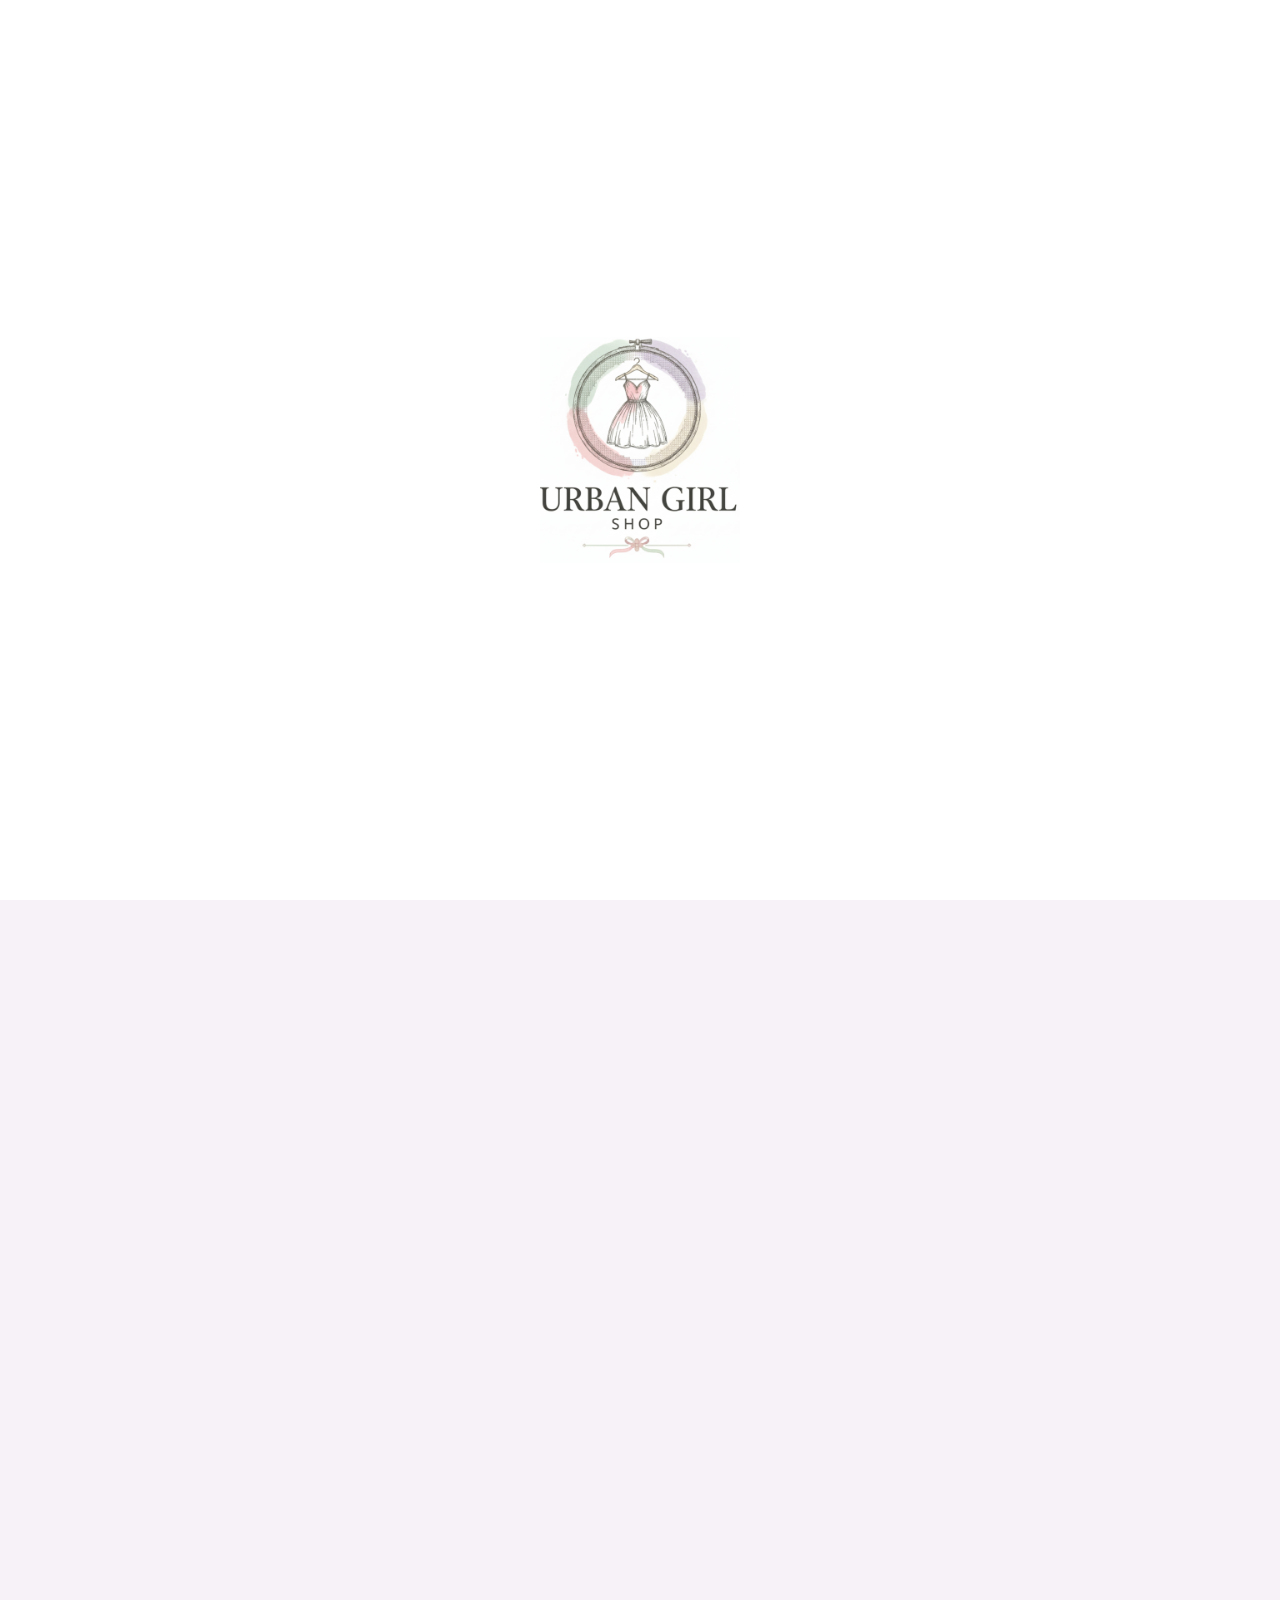
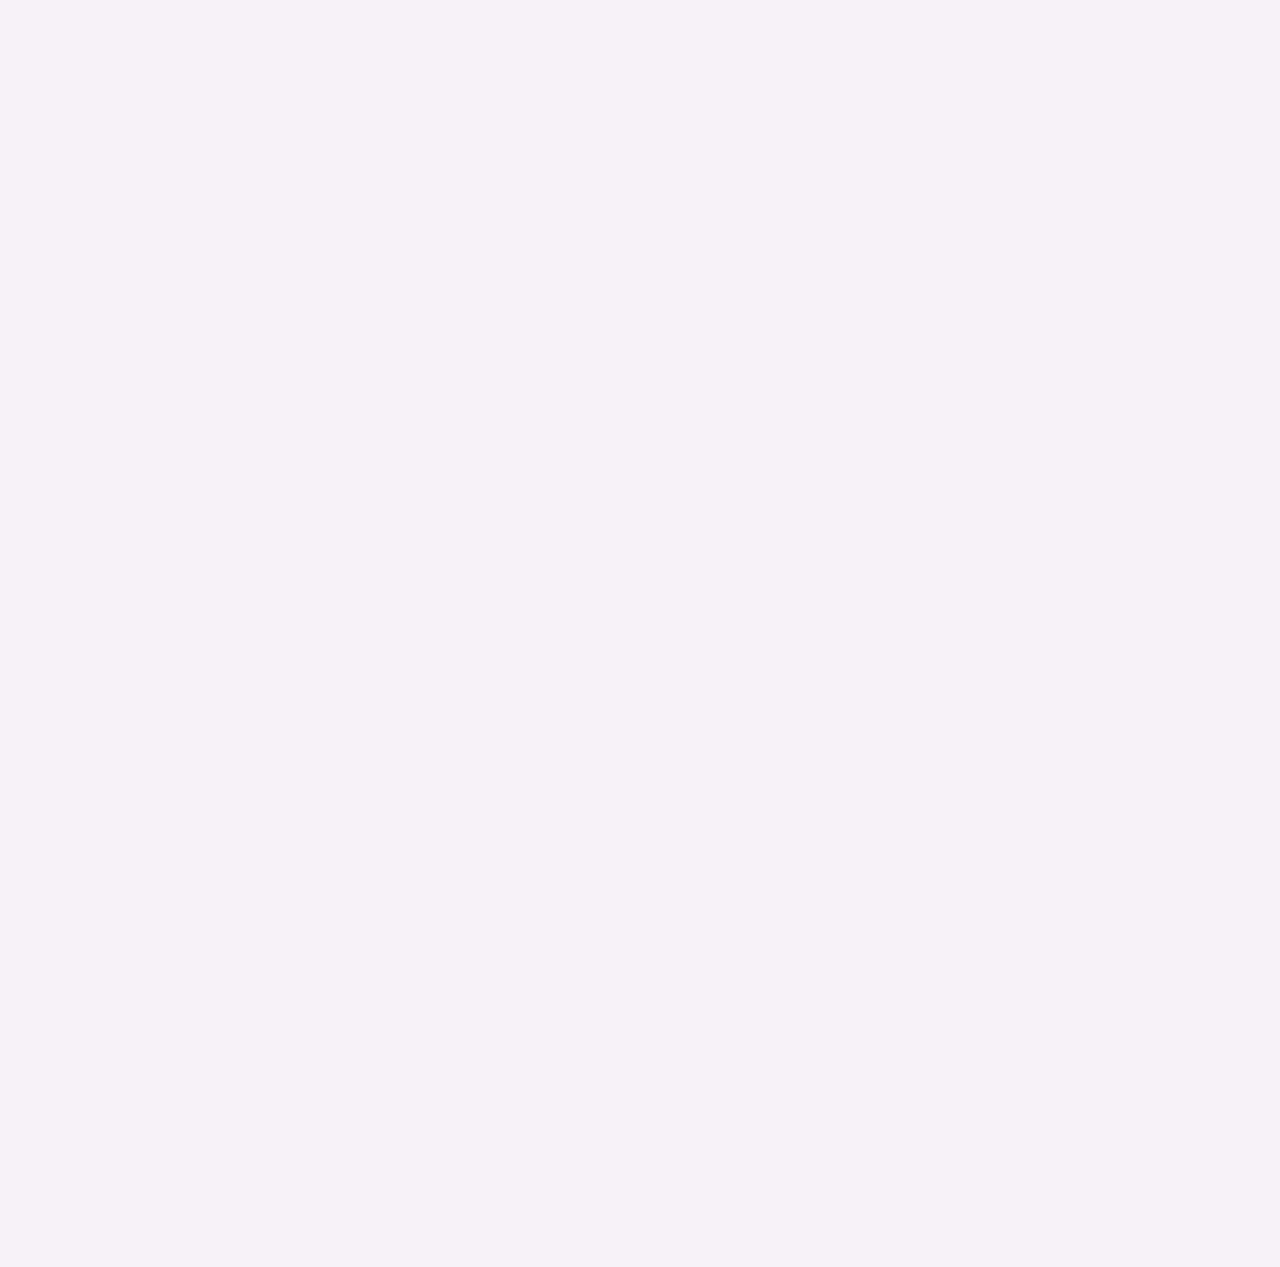
<file: index.html>
<!DOCTYPE html>
<html lang="es">
<head>
    <meta charset="UTF-8" />
    <meta name="viewport" content="width=device-width, initial-scale=1.0"/>
    <title>Urban Girl Shop</title>
    <link rel="icon" type="image/png" href="icono.png" />
    <link rel="stylesheet" href="style.css" />

    <style>
        /* --- ESTILOS PARA EL CENTRADO DE LA TARJETA (CORRECCIÓN) --- */
        .product-card {
            display: flex; /* Habilitar Flexbox */
            flex-direction: column; /* Apilar elementos verticalmente */
            align-items: center; /* Centrar horizontalmente todo el contenido */
            text-align: center; /* Centrar texto (h4, p) */
        }
        
        .stock-info {
            font-size: 0.9em;
            color: #888;
            margin-bottom: 5px;
            width: 100%; /* Asegura que ocupe todo el ancho para el centrado */
        }
        .out-of-stock {
            color: #d9534f;
            font-weight: bold;
        }
        /* Pequeño estilo para que .show funcione si lo usas */
        #main { transition: opacity 0.3s ease; opacity: 0; }
        #main.show { opacity: 1; }
        /* Deshabilitar botón visual */
        button[disabled] { opacity: 0.6; cursor: not-allowed; }

        /* --- ESTILOS PARA REVIEWS Y ESTRELLAS --- */
        .rating {
            color: darkgoldenrod; 
            font-size: 1.1em;
            margin-bottom: 5px;
            letter-spacing: 1px;
        }
        .review-container {
            height: 35px; 
            overflow: hidden;
            margin: 5px 0 10px 0;
            padding: 5px;
            background-color: #f9f9f9;
            border-radius: 4px;
            border: 1px solid #eee;
        }
        .review-carousel {
            position: relative;
            transition: transform 0.5s ease-in-out;
            height: 100%;
        }
        .review-comment {
            font-size: 0.75em;
            color: #555;
            text-align: center;
            line-height: 1.2;
            padding: 0 5px;
            width: 100%; 
            display: flex;
            align-items: center;
            justify-content: center;
        }
        .review-carousel > div {
             flex-shrink: 0;
        }
        
        /* --- ESTILOS DEL BOTÓN/ENLACE DE NOTIFICACIÓN (CENTRALIZACIÓN) --- */
        
        /* Contenedor que mantiene el espacio constante para el botón o el enlace */
        [data-notify-container] {
            height: 40px; /* Altura aproximada del botón para evitar saltos */
            display: flex;
            align-items: center;
            justify-content: center;
            width: 100%;
        }
        
        /* Botón de añadir (asegurar que esté centrado por Flexbox) */
        .add-to-cart {
            display: block;
            margin: 0; /* Quitamos el margin auto que podría interferir con Flexbox */
        }
        
        /* El enlace de notificación */
        .notify-link {
            font-size: 0.9em;
            color: var(--color-principal); 
            text-decoration: underline;
            cursor: pointer;
            text-align: center;
            font-weight: bold;
        }
    </style>
</head>
<body>

    <div id="loader">
        <img src="logoinicio.png" alt="Cargando..." />
    </div>

    <div id="main">
        <header class="main-header">
            <div class="logo">
                <a href="urban.html">
                    <img src="logo5.png" alt="Urban Girl Shop Logo" class="header-logo" />
                </a>
            </div>

            <nav class="main-nav">
                <a href="#novedades">Novedades</a>
                <a href="#vestidos">Vestidos</a>
                <a href="#accesorios">Accesorios</a>
                <a href="#ofertas">Ofertas</a>
            </nav>

            <div class="header-actions">
                <form class="search-form" onsubmit="return false;">
                    <input type="search" placeholder="Buscar..." aria-label="Buscar productos" />
                    <button type="submit">🔍</button>
                </form>
            </div>

            <div class="header-actions">
                <a href="carrito.html" class="cart-button">🛍️ Carrito (0)</a>
            </div>

            <div class="header-actions">
                <a href="cuentas.html" class="account-link">👤 Cuenta</a>
            </div>
        </header>

        <section class="hero-banner">
            <h2>Tu Estilo, Tu Actitud. Moda para Jóvenes y Adultas.</h2>
            <p>Descubre las tendencias más *chic* con nuestra paleta pastel.</p>
            <a href="#novedades" class="cta-button">Descubre las Novedades</a>
        </section>

        <main class="store-content">

            <section class="category-section" id="novedades">
                <h2>Novedades *Trending* de la Temporada</h2>
                <div class="product-grid">

                    <article class="product-card" data-sku="SKU-0001">
                        <img src="blusa.jpg" alt="Blusa en Rosa" />
                        <h4>Blusa de Gasa Rosa</h4>
                        <p class="price">$25.000 CLP</p>
                        <div class="rating" data-rating-stars></div>
                        <div class="review-container">
                            <div class="review-carousel"></div>
                        </div>
                        <div class="stock-info">Stock: <span class="product-stock"></span></div>
                        <button class="add-to-cart">Añadir al Carrito</button>
                        <div data-notify-container></div>
                    </article>

                    <article class="product-card" data-sku="SKU-0002">
                        <img src="falda.jpg" alt="Falda Plisada Menta" />
                        <h4>Falda Plisada Menta</h4>
                        <p class="price">$32.990 CLP</p>
                        <div class="rating" data-rating-stars></div>
                        <div class="review-container">
                            <div class="review-carousel"></div>
                        </div>
                        <div class="stock-info">Stock: <span class="product-stock"></span></div>
                        <button class="add-to-cart">Añadir al Carrito</button>
                         <div data-notify-container></div>
                    </article>

                </div>
            </section>

            <section class="category-section" id="vestidos">
                <h2>Vestidos: Perfectos para el Día y la Noche</h2>
                <div class="product-grid">

                    <article class="product-card" data-sku="SKU-0003">
                        <img src="vestido.jpg" alt="Vestido Verano" />
                        <h4>Vestido de Lino Liviano</h4>
                        <p class="price">$45.000 CLP</p>
                        <div class="rating" data-rating-stars></div>
                        <div class="review-container">
                            <div class="review-carousel"></div>
                        </div>
                        <div class="stock-info">Stock: <span class="product-stock"></span></div>
                        <button class="add-to-cart">Añadir al Carrito</button>
                         <div data-notify-container></div>
                    </article>

                </div>
            </section>

            <section class="category-section" id="accesorios">
                <h2>Accesorios para un *Look* 100% Urbano</h2>
                <div class="product-grid">

                    <article class="product-card" data-sku="SKU-0004">
                        <img src="bolso.png" alt="Mini Bolso" />
                        <h4>Mini Bolso Cruzado</h4>
                        <p class="price">$18.500 CLP</p>
                        <div class="rating" data-rating-stars></div>
                        <div class="review-container">
                            <div class="review-carousel"></div>
                        </div>
                        <div class="stock-info">Stock: <span class="product-stock"></span></div>
                        <button class="add-to-cart">Añadir al Carrito</button>
                         <div data-notify-container></div>
                    </article>

                </div>
            </section>

        </main>

        <footer>
            <p>&copy; 2025 Urban Girl Shop. Moda Femenina Joven y Contemporánea.</p>
        </footer>
    </div>

    <script>
        // LOADER: mantiene 2 segundos
        window.addEventListener("load", () => {
            const loader = document.getElementById("loader");
            const main = document.getElementById("main");

            setTimeout(() => {
                loader.style.opacity = "0";
                loader.style.visibility = "hidden";
                main.classList.add("show");
            }, 2000); 
        });
    </script>

    <script>
        // --- CONFIGURACIÓN ---
        const NOTIFY_FORM_URL = "https://forms.gle/c334K3Vb7Lw6Bxd48"; // Tu enlace de Google Forms

        // --- DATOS DE REVIEWS ---
        const productReviews = {
            "SKU-0001": {
                rating: 4.5,
                comments: [
                    "Súper fresca y el color es idéntico a la foto. ¡Me encantó!",
                    "Ideal para la oficina. La tela es muy suave. ⭐️⭐️⭐️⭐️⭐️",
                    "Llegó en 2 días. La recomiendo totalmente.",
                    "El calce es perfecto y la gasa se ve de calidad.",
                    "Muy combinable, la mejor blusa de mi armario.",
                    "Un básico elegante que no puede faltar."
                ]
            },
            "SKU-0002": {
                rating: 4.8,
                comments: [
                    "¡La falda más cómoda que he comprado! El plisado se mantiene perfecto.",
                    "El color menta es precioso, combina con todo.",
                    "La pedí para un evento y fue un éxito.",
                    "El largo es justo el que quería, muy juvenil.",
                    "No se arruga fácil, ideal para viajar.",
                    "Excelente relación calidad-precio. Me la compraría en todos los colores."
                ]
            },
            "SKU-0003": {
                rating: 5.0,
                comments: [
                    "Es tan liviano que no se siente. Perfecto para el calor.",
                    "Calidad premium, vale cada peso. ¡Mi favorito de Urban Girl!",
                    "El corte es muy elegante y juvenil a la vez.",
                    "Lo he lavado varias veces y sigue como nuevo. Increíble.",
                    "Recibo cumplidos cada vez que lo uso. ¡Diseño único!",
                    "Simplemente espectacular. Un 10/10 en comodidad y estilo."
                ]
            },
            "SKU-0004": {
                rating: 4.2,
                comments: [
                    "Tamaño perfecto para el celular y llaves. Muy práctico.",
                    "El material es resistente y el diseño es muy cute.",
                    "Lo uso a diario, es el accesorio que me faltaba.",
                    "El cierre es de buena calidad, no se traba.",
                    "Se ve más pequeño en la foto, pero le cabe lo esencial.",
                    "Llegó bien embalado y muy rápido."
                ]
            }
        };

        function getStarHTML(rating) {
            const fullStar = "★"; 
            const emptyStar = "☆"; 
            let html = '';
            const roundedRating = Math.round(rating * 2) / 2;

            for (let i = 1; i <= 5; i++) {
                if (i <= roundedRating) {
                    html += fullStar; 
                } else if (i - 0.5 === roundedRating) {
                    html += '½';
                } else {
                    html += emptyStar; 
                }
            }
            return html;
        }

        function renderReviews() {
            document.querySelectorAll(".product-card").forEach(card => {
                const sku = card.dataset.sku;
                const data = productReviews[sku];
                if (!data) return;

                const ratingDiv = card.querySelector('[data-rating-stars]');
                if (ratingDiv) {
                    ratingDiv.textContent = getStarHTML(data.rating);
                }

                const carouselContainer = card.querySelector('.review-carousel');
                if (carouselContainer) {
                    carouselContainer.innerHTML = '';
                    data.comments.forEach(comment => {
                        const commentDiv = document.createElement('div');
                        commentDiv.className = 'review-comment';
                        commentDiv.textContent = comment;
                        carouselContainer.appendChild(commentDiv);
                    });
                }
            });
        }
        
        function startReviewCarousels() {
            document.querySelectorAll('.review-container').forEach(container => {
                const carousel = container.querySelector('.review-carousel');
                const comments = carousel.querySelectorAll('.review-comment');
                if (comments.length <= 1) return;

                let currentCommentIndex = 0;
                const commentHeight = container.offsetHeight; 

                carousel.style.height = `${commentHeight * comments.length}px`;

                setInterval(() => {
                    currentCommentIndex = (currentCommentIndex + 1) % comments.length;
                    
                    const translateY = -currentCommentIndex * commentHeight;
                    carousel.style.transition = 'transform 0.8s ease-in-out';
                    carousel.style.transform = `translateY(${translateY}px)`;
                }, 5000); 
            });
        }


        // --- LÓGICA DE STOCK Y CARRITO ---
        document.addEventListener("DOMContentLoaded", () => {
            
            // Renderizar reviews
            renderReviews();
            startReviewCarousels();

            // STOCK INICIAL (maestro)
            const initialStock = {
                "SKU-0001": 30,
                "SKU-0002": 25,
                "SKU-0003": 15,
                "SKU-0004": 50
            };

            const storedStock = JSON.parse(sessionStorage.getItem("productStock") || "null");
            const stock = Object.assign({}, initialStock, storedStock || {});

            const cart = JSON.parse(sessionStorage.getItem("shoppingCart") || "{}");

            const productCards = document.querySelectorAll(".product-card");
            const cartButton = document.querySelector(".cart-button");

            function updateCartCounter() {
                const total = Object.values(cart).reduce((acc, qty) => acc + qty, 0);
                if (cartButton) cartButton.textContent = `🛍️ Carrito (${total})`;
                sessionStorage.setItem("shoppingCart", JSON.stringify(cart));
                sessionStorage.setItem("productStock", JSON.stringify(stock));
            }

            // Dibuja el stock en la tarjeta y ajusta el botón
            function updateStockDisplay(card, units) {
                const span = card.querySelector('.product-stock');
                const button = card.querySelector('.add-to-cart');
                const notifyContainer = card.querySelector('[data-notify-container]'); 
                const sku = card.dataset.sku;
                const qtyInCart = cart[sku] || 0;

                // Limpiar contenedor de notificación
                notifyContainer.innerHTML = ''; 

                if (units <= 0) {
                    span.textContent = "❌ Agotado";
                    span.classList.add("out-of-stock");
                    span.classList.remove("low-stock");
                    button.style.display = 'none'; // Ocultar botón de Añadir
                    
                    // Insertar enlace de notificación
                    notifyContainer.innerHTML = `
                        <a href="${NOTIFY_FORM_URL}" target="_blank" class="notify-link">
                            Notificarme cuando haya stock
                        </a>
                    `;

                    return;
                }

                // Si hay stock
                button.style.display = 'block'; // Mostrar botón de Añadir
                span.classList.remove("out-of-stock");
                
                if (units <= 5) {
                    span.textContent = `⚠️ ¡Pocas unidades! (${units})`;
                    span.classList.add("low-stock");
                } else {
                    span.textContent = units;
                    span.classList.remove("low-stock");
                }

                button.disabled = false;
                button.textContent = qtyInCart > 0 
                    ? `Añadir (${qtyInCart} en Carrito)`
                    : "Añadir al Carrito";
            }

            // Inicializar todas las tarjetas: mostrar stock y añadir listeners
            productCards.forEach(card => {
                const sku = card.dataset.sku;
                if (!sku) return;

                if (typeof stock[sku] !== "number") stock[sku] = 0;

                updateStockDisplay(card, stock[sku]);

                const btn = card.querySelector(".add-to-cart");
                if (!btn) return;

                btn.addEventListener("click", () => {
                    if (stock[sku] > 0) {
                        stock[sku] = stock[sku] - 1;
                        cart[sku] = (cart[sku] || 0) + 1;

                        updateStockDisplay(card, stock[sku]);
                        updateCartCounter();
                    }
                });
            });

            // Refrescar stock al cargar
            productCards.forEach(card => {
                const sku = card.dataset.sku;
                updateStockDisplay(card, stock[sku]);
            });

            // Finalmente actualizamos contador al cargar
            updateCartCounter();
        });
    </script>
</body>
</html>
</file>
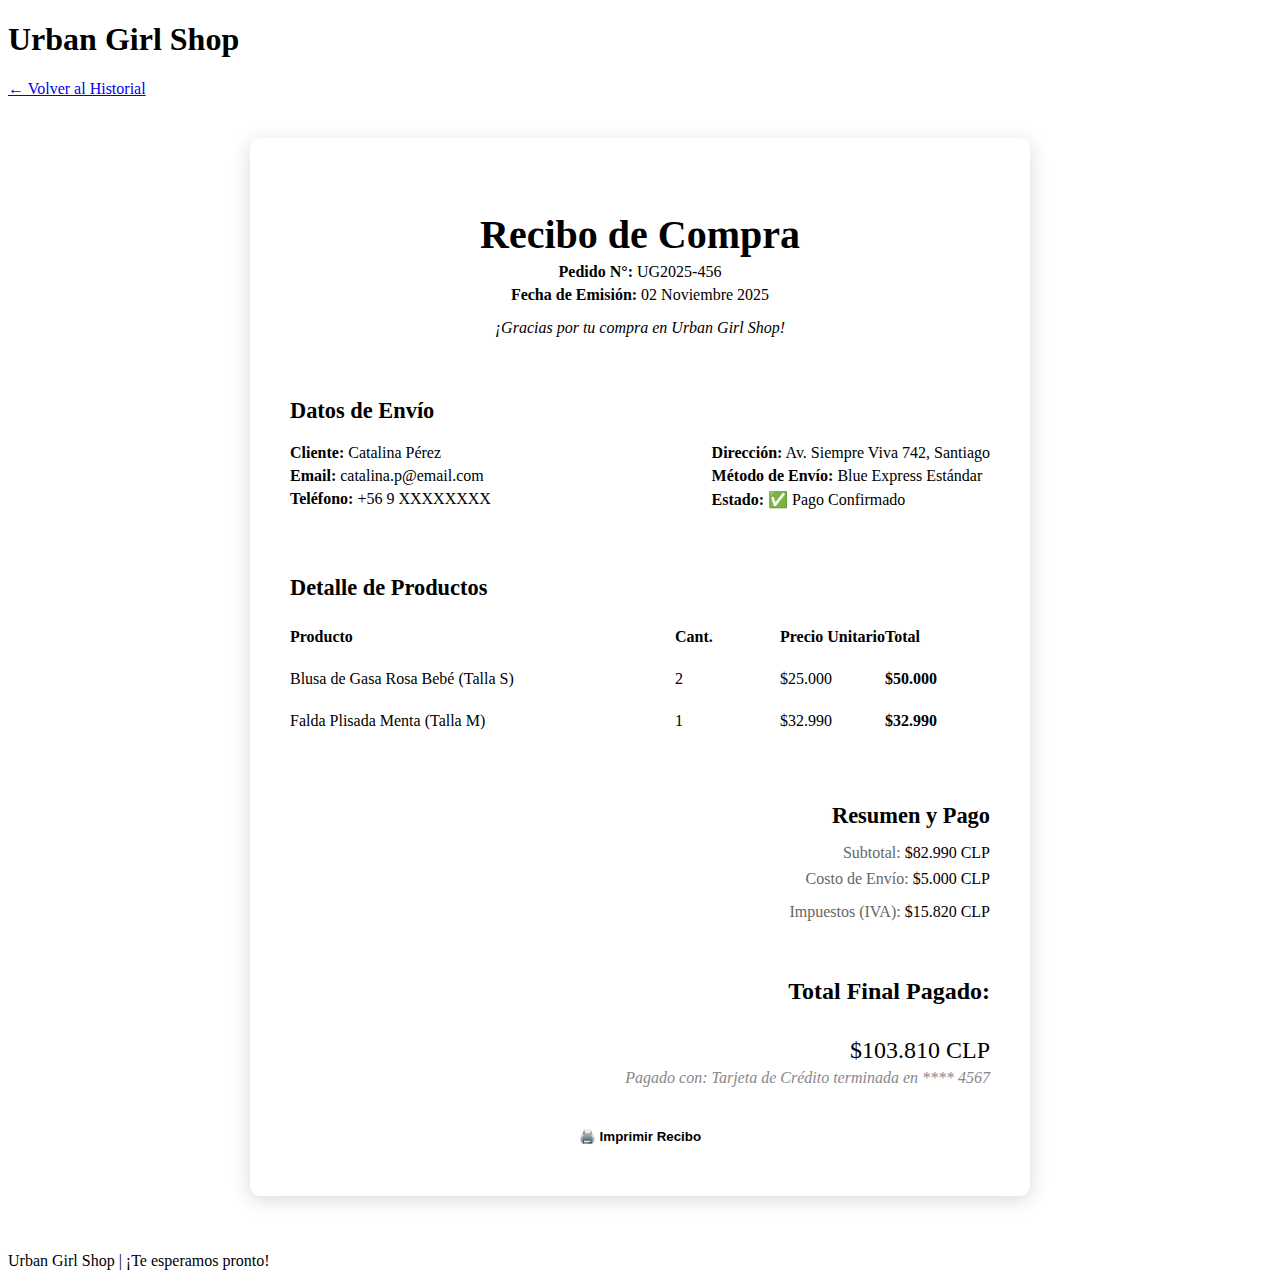
<file: boleta.html>
<!DOCTYPE html>
<html lang="es">
<head>


    <meta charset="UTF-8">
    <meta name="viewport" content="width=device-width, initial-scale=1.0">
    <title>Boleta de Compra #UG2025-456 | Urban Girl Shop</title>
    <link href="https://fonts.googleapis.com/css2?family=Poppins:wght=300;400;600;700&display=swap" rel="stylesheet">
    <link rel="stylesheet" href="style2.css">
</head>
<body>

    <header class="main-header receipt-header">
        <div class="logo">
            <h1>Urban Girl Shop</h1>
        </div>
        <nav>
            <a href="Perfil.html">← Volver al Historial</a>
        </nav>
    </header>

    <main class="receipt-page-content">
        
        <div class="receipt-container">
            
            <div class="receipt-header-info">
                <h2>Recibo de Compra</h2>
                <p><strong>Pedido N°:</strong> UG2025-456</p>
                <p><strong>Fecha de Emisión:</strong> 02 Noviembre 2025</p>
                <p>¡Gracias por tu compra en Urban Girl Shop!</p>
            </div>
            
            <hr class="pastel-hr">

            <section class="receipt-section client-info">
                <h3>Datos de Envío</h3>
                <div class="info-grid">
                    <div>
                        <p><strong>Cliente:</strong> Catalina Pérez</p>
                        <p><strong>Email:</strong> catalina.p@email.com</p>
                        <p><strong>Teléfono:</strong> +56 9 XXXXXXXX</p>
                    </div>
                    <div>
                        <p><strong>Dirección:</strong> Av. Siempre Viva 742, Santiago</p>
                        <p><strong>Método de Envío:</strong> Blue Express Estándar</p>
                        <p><strong>Estado:</strong> ✅ Pago Confirmado</p>
                    </div>
                </div>
            </section>
            
            <hr class="pastel-hr">

            <section class="receipt-section items-detail">
                <h3>Detalle de Productos</h3>
                <table>
                    <thead>
                        <tr>
                            <th>Producto</th>
                            <th class="qty-col">Cant.</th>
                            <th class="price-col">Precio Unitario</th>
                            <th class="total-col">Total</th>
                        </tr>
                    </thead>
                    <tbody>
                        <tr>
                            <td>Blusa de Gasa Rosa Bebé (Talla S)</td>
                            <td class="qty-col">2</td>
                            <td class="price-col">$25.000</td>
                            <td class="total-col">$50.000</td>
                        </tr>
                        <tr>
                            <td>Falda Plisada Menta (Talla M)</td>
                            <td class="qty-col">1</td>
                            <td class="price-col">$32.990</td>
                            <td class="total-col">$32.990</td>
                        </tr>
                    </tbody>
                </table>
            </section>
            
            <hr class="pastel-hr">

            <section class="receipt-section summary-payment">
                <h3>Resumen y Pago</h3>
                <div class="summary-line">
                    <span>Subtotal:</span>
                    <span>$82.990 CLP</span>
                </div>
                <div class="summary-line">
                    <span>Costo de Envío:</span>
                    <span>$5.000 CLP</span>
                </div>
                <div class="summary-line tax">
                    <span>Impuestos (IVA):</span>
                    <span>$15.820 CLP</span>
                </div>
                
                <div class="summary-total final-total">
                    <h4>Total Final Pagado:</h4>
                    <span>$103.810 CLP</span>
                </div>
                <p class="payment-method-note">Pagado con: Tarjeta de Crédito terminada en **** 4567</p>
            </section>

            <div class="receipt-footer-actions">
                <button onclick="window.print()" class="print-btn">🖨️ Imprimir Recibo</button>
            </div>
            
        </div>
        
    </main>

    <footer>
        <p>Urban Girl Shop | ¡Te esperamos pronto!</p>
    </footer>

</body>
</html>
</file>
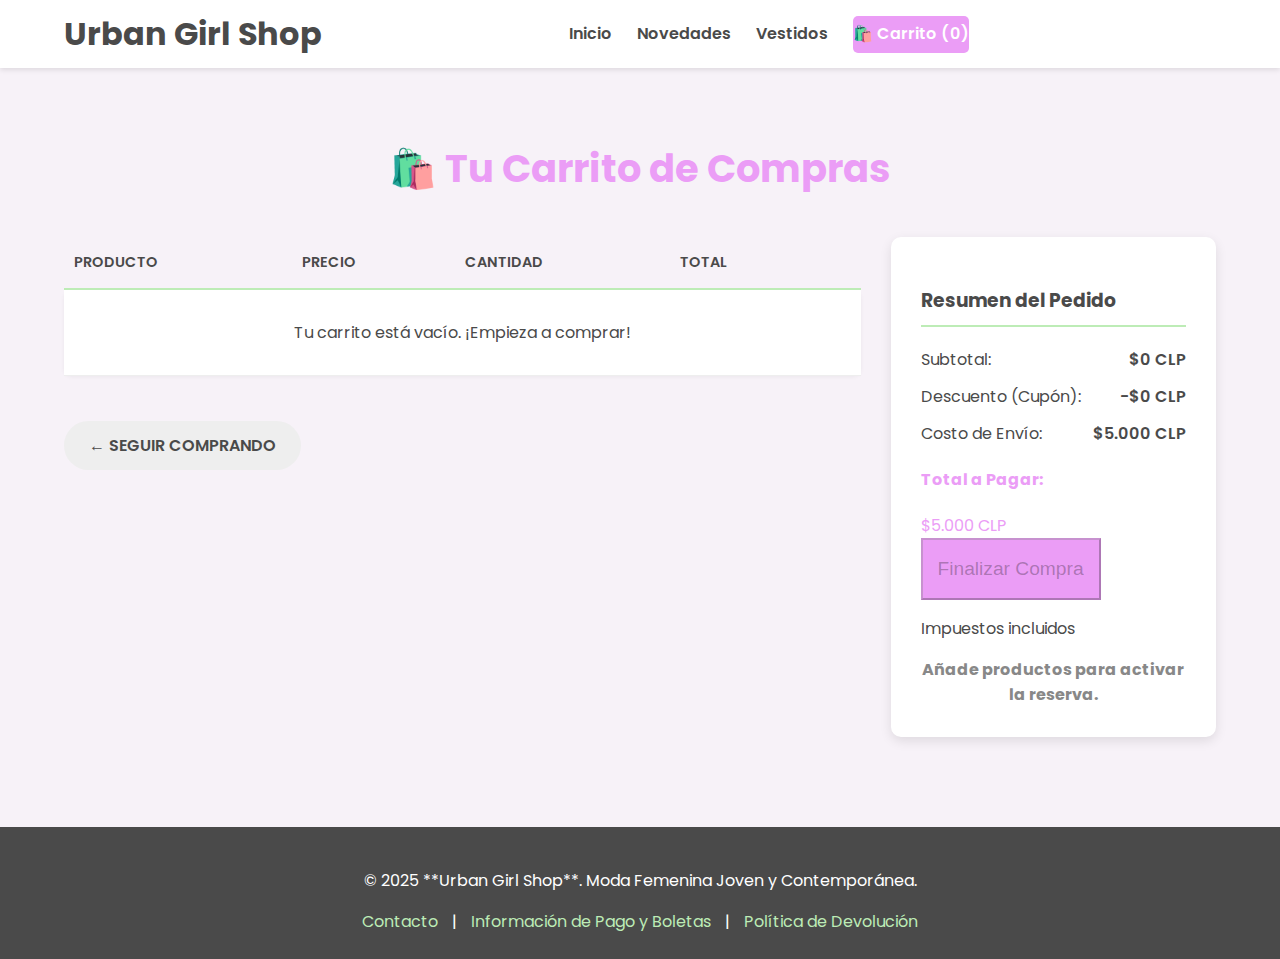
<file: carrito.html>
<!DOCTYPE html>
<html lang="es">
<head>
    <meta charset="UTF-8">
    <meta name="viewport" content="width=device-width, initial-scale=1.0">
    <title>Carrito de Compras | Urban Girl Shop</title>
    <link href="https://fonts.googleapis.com/css2?family=Poppins:wght@300;400;600;700&display=swap" rel="stylesheet">
    <link rel="stylesheet" href="style.css">
    <style>
        /* Estilos CSS para el control de cantidad */
        .qty-control {
            display: flex;
            align-items: center;
            border: 1px solid #ccc;
            border-radius: 4px;
            width: fit-content;
            margin: auto;
        }
        .qty-control button {
            background: none;
            border: none;
            padding: 5px 10px;
            cursor: pointer;
            font-weight: bold;
        }
        .qty-control .qty-display {
            padding: 0 10px;
            border-left: 1px solid #ccc;
            border-right: 1px solid #ccc;
            min-width: 20px;
            text-align: center;
        }
        /* Estilo para el botón de eliminar */
        .remove-btn {
            background-color: #f44336;
            color: white;
            border: none;
            padding: 8px 12px;
            border-radius: 4px;
            cursor: pointer;
        }
        .remove-btn:hover {
            background-color: #d32f2f;
        }
        /* Estilos de la tabla */
        .cart-items table {
            width: 100%;
            border-collapse: collapse;
            text-align: left;
        }
        .cart-items th, .cart-items td {
            padding: 15px 10px;
            border-bottom: 1px solid #eee;
            vertical-align: middle;
        }
        .cart-item-img {
            width: 60px;
            height: 60px;
            object-fit: cover;
            margin-right: 10px;
            border-radius: 4px;
        }
        .item-info {
            display: flex;
            align-items: center;
        }
        .item-info h4 {
            margin: 0;
            font-size: 1em;
        }
        /* Estilo para los mensajes de stock/reserva */
        .stock-messages small {
            display: block;
            font-size: 0.85em;
            margin-top: 2px;
        }
    </style>
</head>
<body>

    <header class="main-header">
        <div class="logo">
            <a href="index.html"> 
                <h1>Urban Girl Shop</h1>
            </a>
        </div>
        <nav class="main-nav">
            <a href="index.html">Inicio</a>
            <a href="#novedades">Novedades</a>
            <a href="#vestidos">Vestidos</a>
            <a href="carrito.html" class="cart-button" style="background-color: var(--color-acento-rosa);">
                🛍️ Carrito (<span id="cart-count-header">0</span>) 
            </a>
        </nav>
        <div class="header-actions">
        </div>
    </header>

    <main class="cart-page-content">

        <h2>🛍️ Tu Carrito de Compras</h2>
        
        <div class="cart-container">
            
            <section class="cart-items">
                <table>
                    <thead>
                        <tr>
                            <th>Producto</th>
                            <th>Precio</th>
                            <th>Cantidad</th>
                            <th>Total</th>
                            <th></th> 
                        </tr>
                    </thead>
                    <tbody id="cart-table-body">
                        </tbody>
                </table>
                
                <div class="cart-actions-bottom">
                    <a href="index.html" class="continue-shopping-btn">← Seguir Comprando</a>
                    <button class="update-cart-btn" style="display: none;">Actualizar Carrito</button>
                </div>
            </section>

            <aside class="cart-summary">
                <h3>Resumen del Pedido</h3>
                <div class="summary-line">
                    <span>Subtotal:</span>
                    <span><span id="subtotal-amount">$0 CLP</span></span>
                </div>
                <div class="summary-line">
                    <span>Descuento (Cupón):</span>
                    <span class="discount-amount">-$0 CLP</span>
                </div>
                <div class="summary-line shipping">
                    <span>Costo de Envío:</span>
                    <span>$5.000 CLP</span>
                </div>
                
                <div class="summary-total">
                    <h4>Total a Pagar:</h4>
                    <span><span id="total-amount">$0 CLP</span></span>
                </div>
                
                <button id="finalizar-compra-btn" class="checkout-btn" disabled>Finalizar Compra</button>
                <p class="taxes-note">Impuestos incluidos</p>
                <div id="reservation-timer" style="margin-top: 15px; font-weight: bold; color: green; text-align: center;">Añade productos para activar la reserva.</div>
            </aside>
            
        </div>
        
    </main>

    <footer>
        <p>&copy; 2025 **Urban Girl Shop**. Moda Femenina Joven y Contemporánea.</p>
        <div class="footer-links">
            <a href="#">Contacto</a> |
            <a href="#">Información de Pago y Boletas</a> |
            <a href="#">Política de Devolución</a>
        </div>
    </footer>

    <script>
        document.addEventListener('DOMContentLoaded', () => {
            // ===============================================
            // 1. DATA SETUP
            // ===============================================

            const SHIPPING_COST = 5000; 
            const RESERVATION_TIME = 40; // <--- AUMENTADO A 40 SEGUNDOS
            let reservationInterval; 

            // SKUs corregidos para coincidir con index.html
            const productData = {
                'SKU-0001': { name: 'Blusa de Gasa Rosa Bebé', price: 25000, img: 'blusa.jpg' }, 
                'SKU-0002': { name: 'Falda Plisada Menta', price: 32990, img: 'falda.jpg' }, 
                'SKU-0003': { name: 'Vestido de Lino Liviano', price: 45000, img: 'vestido.jpg' }, 
                'SKU-0004': { name: 'Mini Bolso Cruzado', price: 18500, img: 'img/placeholder-4.jpg' }
            };

            // Cargar carrito y stock desde sessionStorage
            let cart = JSON.parse(sessionStorage.getItem('shoppingCart')) || {};
            let currentStock = JSON.parse(sessionStorage.getItem('productStock')) || {}; 
            
            const tableBody = document.getElementById('cart-table-body');
            const subtotalSpan = document.getElementById('subtotal-amount');
            const totalSpan = document.getElementById('total-amount');
            const headerCountSpan = document.getElementById('cart-count-header');
            const timerDiv = document.getElementById('reservation-timer');
            const checkoutButton = document.getElementById('finalizar-compra-btn');

            // ===============================================
            // 2. LÓGICA DE RESERVA Y TEMPORIZADOR
            // ===============================================
            
            function startReservationTimer() {
                clearInterval(reservationInterval); 
                sessionStorage.setItem('reservationStart', Date.now());

                const reservationEndTime = Date.now() + RESERVATION_TIME * 1000;

                function updateTimer() {
                    const timeLeft = Math.floor((reservationEndTime - Date.now()) / 1000);

                    if (timeLeft <= 0) {
                        clearInterval(reservationInterval);
                        timerDiv.textContent = '⛔ Tiempo de reserva agotado. Productos devueltos al stock.';
                        timerDiv.style.color = 'red';
                        handleExpiration();
                        return;
                    }

                    timerDiv.textContent = `✅ Productos reservados: ${timeLeft} segundos restantes.`;
                    timerDiv.style.color = 'green';
                }

                updateTimer(); 
                reservationInterval = setInterval(updateTimer, 1000);
            }

            function handleExpiration() {
                if (Object.keys(cart).length > 0) {
                    for (const productId in cart) {
                        const qty = cart[productId];
                        currentStock[productId] = (currentStock[productId] || 0) + qty;
                    }
                    cart = {}; 
                    updateStorage();
                    renderCart();
                }
            }

            function handleCheckout() {
                clearInterval(reservationInterval);
                sessionStorage.removeItem('reservationStart');
                alert('¡Compra finalizada con éxito! Gracias por tu pedido.');
                
                cart = {};
                updateStorage();
                renderCart();
            }

            // ===============================================
            // 3. HANDLERS Y UTILS
            // ===============================================
            
            function formatCLP(amount) {
                return `$${amount.toLocaleString('es-CL')} CLP`;
            }

            function updateStorage() {
                sessionStorage.setItem('shoppingCart', JSON.stringify(cart));
                sessionStorage.setItem('productStock', JSON.stringify(currentStock));
                
                const totalItems = Object.values(cart).reduce((sum, qty) => sum + qty, 0);
                if (headerCountSpan) {
                    headerCountSpan.textContent = totalItems;
                }
            }

            function handleQuantityChange(productId, delta) {
                const product = productData[productId];
                if (!product) return;

                const currentCartQty = cart[productId] || 0;
                const newCartQty = currentCartQty + delta;
                
                if (delta > 0) { 
                    if ((currentStock[productId] || 0) > 0) {
                        cart[productId] = newCartQty;
                        currentStock[productId] -= 1; 
                        startReservationTimer();
                    } else {
                        alert(`¡No hay más stock disponible de ${product.name} para agregar!`);
                        return;
                    }
                } else if (delta < 0) { 
                    if (newCartQty >= 1) {
                        cart[productId] = newCartQty;
                        currentStock[productId] += 1; 
                        startReservationTimer();
                    } else {
                        handleRemove(productId);
                        return;
                    }
                }

                updateStorage();
                renderCart(); 
            }

            function handleRemove(productId) {
                const qtyToRemove = cart[productId] || 0;
                
                if (qtyToRemove > 0) {
                    currentStock[productId] = (currentStock[productId] || 0) + qtyToRemove;
                    delete cart[productId]; 
                    startReservationTimer();
                }

                updateStorage();
                renderCart();
            }

            // ===============================================
            // 4. RENDERIZADO DEL CARRITO
            // ===============================================

            function renderCart() {
                tableBody.innerHTML = ''; 
                let subtotal = 0;
                let totalItems = 0;

                for (const productId in cart) {
                    const qty = cart[productId];
                    
                    if (qty > 0) {
                        const product = productData[productId];
                        if (!product) continue;

                        const itemTotal = product.price * qty;
                        subtotal += itemTotal;
                        totalItems += qty;
                        
                        const availableStock = currentStock[productId] || 0;
                        
                        // Generación de los mensajes de stock/reserva (Punto solicitado)
                        let stockMessages = '<div class="stock-messages">';
                        stockMessages += `<small style="color: green; font-weight: bold;">✅ ${qty} unidad(es) reservada(s).</small>`;

                        if (availableStock === 0) {
                            stockMessages += `<small style="color: red;">❌ Agotado. No se pueden añadir más.</small>`;
                        } else {
                            const color = availableStock <= 5 ? 'orange' : '#007bff'; // Azul si hay mucho stock
                            stockMessages += `<small style="color: ${color};">Stock disponible para añadir: ${availableStock}</small>`;
                        }
                        stockMessages += '</div>';

                        const row = document.createElement('tr');
                        row.innerHTML = `
                            <td class="item-info">
                                <img src="${product.img}" alt="${product.name}" class="cart-item-img">
                                <div>
                                    <h4>${product.name}</h4>
                                    <small>SKU: ${productId}</small>
                                    ${stockMessages} </div>
                            </td>
                            <td>${formatCLP(product.price)}</td>
                            <td>
                                <div class="qty-control">
                                    <button class="qty-btn" data-product-id="${productId}" data-delta="-1" title="Quitar 1">-</button>
                                    <span class="qty-display">${qty}</span>
                                    <button class="qty-btn" data-product-id="${productId}" data-delta="+1" title="Añadir 1" ${availableStock <= 0 ? 'disabled' : ''}>+</button>
                                </div>
                            </td>
                            <td>${formatCLP(itemTotal)}</td>
                            <td><button class="remove-btn" data-product-id="${productId}">🗑️ Eliminar</button></td>
                        `;
                        
                        tableBody.appendChild(row);
                    }
                }

                const grandTotal = subtotal + SHIPPING_COST;
                
                subtotalSpan.textContent = formatCLP(subtotal);
                totalSpan.textContent = formatCLP(grandTotal);
                headerCountSpan.textContent = totalItems;
                
                if (totalItems === 0) {
                     tableBody.innerHTML = '<tr><td colspan="5" style="text-align: center; padding: 30px;">Tu carrito está vacío. <a href="index.html">¡Empieza a comprar!</a></td></tr>';
                     subtotalSpan.textContent = formatCLP(0);
                     totalSpan.textContent = formatCLP(SHIPPING_COST); 
                     clearInterval(reservationInterval);
                     timerDiv.textContent = 'Añade productos para activar la reserva.';
                     timerDiv.style.color = '#888';
                     checkoutButton.disabled = true;
                } else {
                    // Si hay productos, y no hay temporizador, lo iniciamos
                    if (!reservationInterval) {
                         startReservationTimer();
                    }
                    checkoutButton.disabled = false;
                }

                // Añadir Listeners dinámicamente
                document.querySelectorAll('.qty-btn').forEach(button => {
                    button.addEventListener('click', (e) => {
                        const id = e.target.getAttribute('data-product-id');
                        const delta = parseInt(e.target.getAttribute('data-delta')); 
                        handleQuantityChange(id, delta);
                    });
                });

                document.querySelectorAll('.remove-btn').forEach(button => {
                    button.addEventListener('click', (e) => {
                        const id = e.target.getAttribute('data-product-id');
                        handleRemove(id);
                    });
                });
            }
            
            checkoutButton.addEventListener('click', handleCheckout);

            // 5. Inicialización y restauración del temporizador
            renderCart();
            
            if (Object.keys(cart).length > 0) {
                const reservationStart = sessionStorage.getItem('reservationStart');
                if (reservationStart) {
                    const timeElapsed = Date.now() - parseInt(reservationStart);
                    const timeRemaining = (RESERVATION_TIME * 1000) - timeElapsed;

                    if (timeRemaining > 0) {
                        startReservationTimer();
                    } else {
                        handleExpiration();
                    }
                } else {
                     startReservationTimer(); 
                }
            }
        });
    </script>
</body>
</html>
</file>
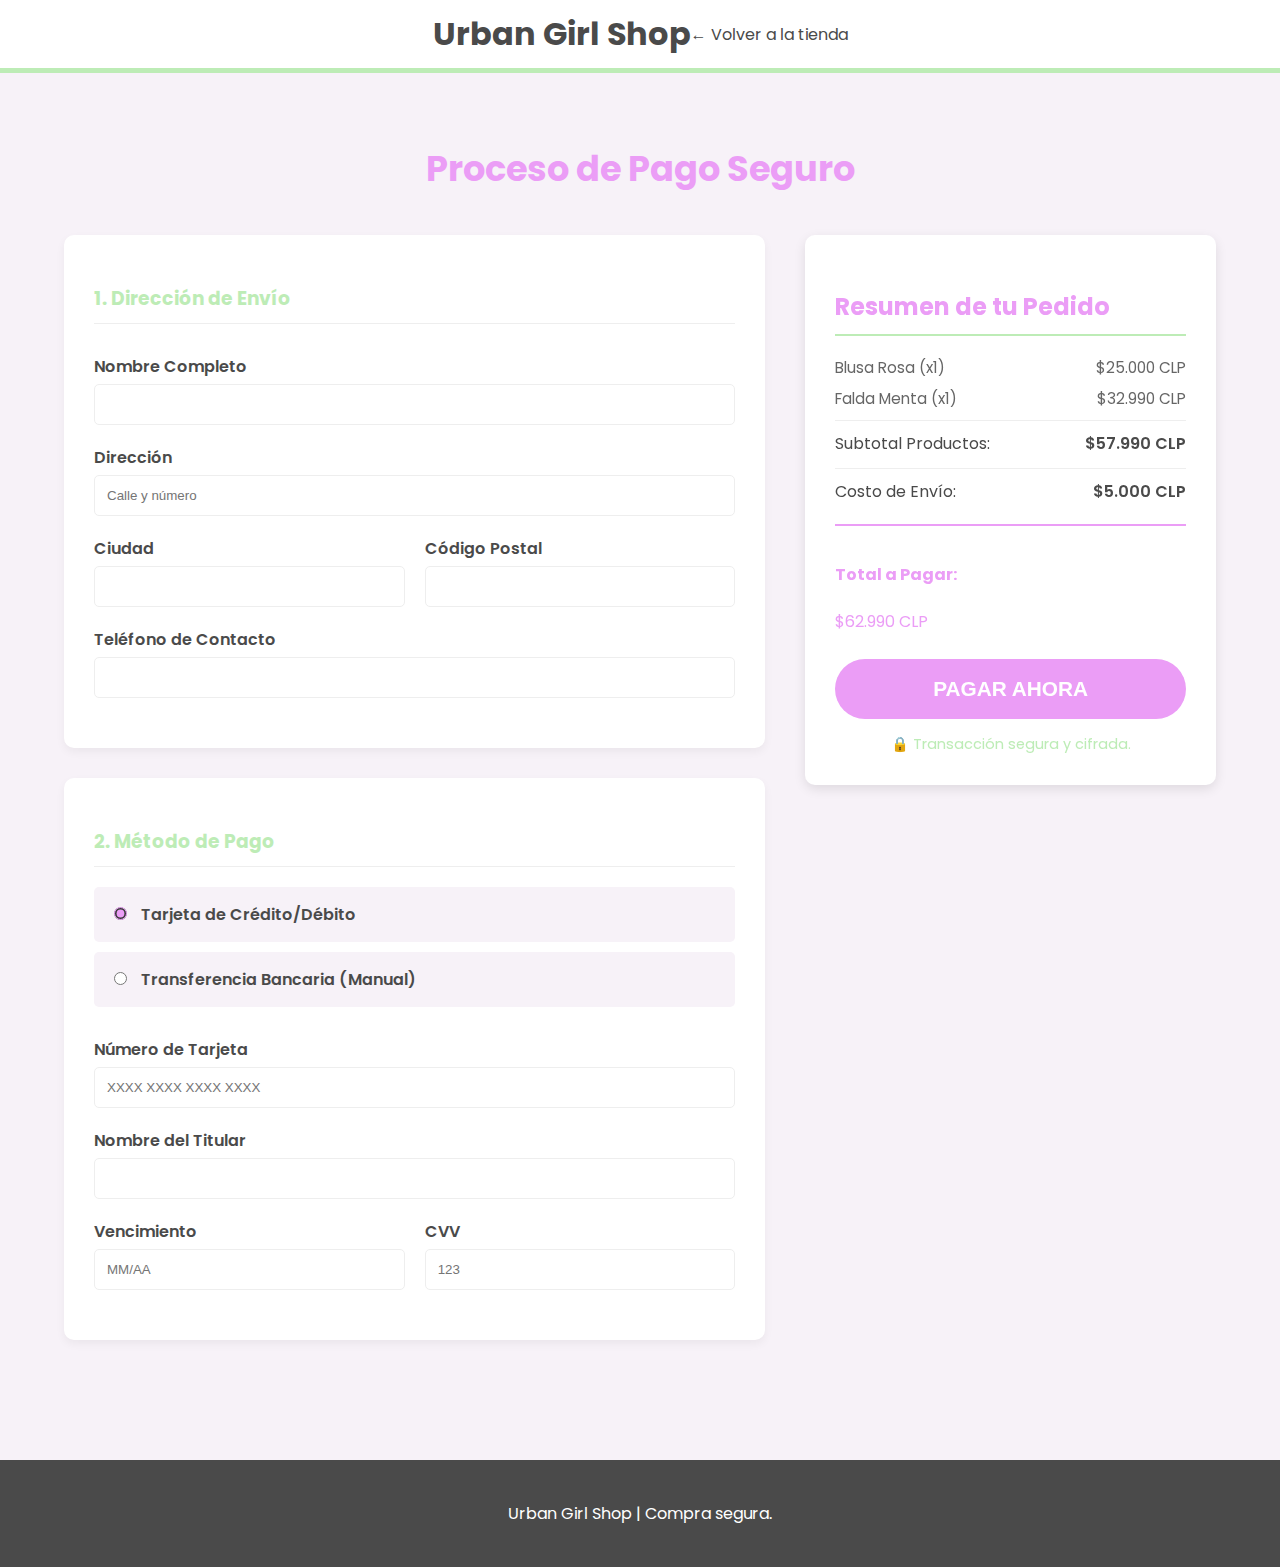
<file: checkout.html>
<!DOCTYPE html>
<html lang="es">
<head>


    <meta charset="UTF-8">
    <meta name="viewport" content="width=device-width, initial-scale=1.0">
    <title>Checkout - Finalizar Compra | Urban Girl Shop</title>
    <link href="https://fonts.googleapis.com/css2?family=Poppins:wght=300;400;600;700&display=swap" rel="stylesheet">
    <link rel="stylesheet" href="style.css">
</head>
<body>

    <header class="main-header checkout-header">
        <div class="logo">
            <h1>Urban Girl Shop</h1>
        </div>
        <nav>
            <a href="index.html">← Volver a la tienda</a>
        </nav>
    </header>

    <main class="checkout-page-content">
        
        <h2>Proceso de Pago Seguro</h2>
        
        <div class="checkout-grid">
            
            <section class="checkout-forms">
                
                <div class="checkout-step">
                    <h3>1. Dirección de Envío</h3>
                    
                    <form class="shipping-form">
                        <div class="input-group">
                            <label for="full-name">Nombre Completo</label>
                            <input type="text" id="full-name" required>
                        </div>
                        <div class="input-group">
                            <label for="address">Dirección</label>
                            <input type="text" id="address" required placeholder="Calle y número">
                        </div>
                        <div class="input-group-row">
                            <div class="input-group">
                                <label for="city">Ciudad</label>
                                <input type="text" id="city" required>
                            </div>
                            <div class="input-group">
                                <label for="postal-code">Código Postal</label>
                                <input type="text" id="postal-code" required>
                            </div>
                        </div>
                        <div class="input-group">
                            <label for="phone">Teléfono de Contacto</label>
                            <input type="tel" id="phone" required>
                        </div>
                    </form>
                </div>
                
                <div class="checkout-step">
                    <h3>2. Método de Pago</h3>
                    <div class="payment-options">
                        <label class="payment-radio">
                            <input type="radio" name="payment-method" value="card" checked>
                            Tarjeta de Crédito/Débito
                        </label>
                        <label class="payment-radio">
                            <input type="radio" name="payment-method" value="transfer">
                            Transferencia Bancaria (Manual)
                        </label>
                        </div>
                    
                    <form class="card-form">
                        <div class="input-group">
                            <label for="card-number">Número de Tarjeta</label>
                            <input type="text" id="card-number" placeholder="XXXX XXXX XXXX XXXX" required>
                        </div>
                        <div class="input-group">
                            <label for="card-holder">Nombre del Titular</label>
                            <input type="text" id="card-holder" required>
                        </div>
                        <div class="input-group-row">
                            <div class="input-group">
                                <label for="expiry-date">Vencimiento</label>
                                <input type="text" id="expiry-date" placeholder="MM/AA" required>
                            </div>
                            <div class="input-group">
                                <label for="cvv">CVV</label>
                                <input type="text" id="cvv" placeholder="123" required>
                            </div>
                        </div>
                    </form>
                </div>

            </section>
            
            <aside class="checkout-summary">
                <h3>Resumen de tu Pedido</h3>
                
                <div class="item-preview">
                    <span>Blusa Rosa (x1)</span>
                    <span>$25.000 CLP</span>
                </div>
                <div class="item-preview">
                    <span>Falda Menta (x1)</span>
                    <span>$32.990 CLP</span>
                </div>

                <div class="summary-line subtotal">
                    <span>Subtotal Productos:</span>
                    <span>$57.990 CLP</span>
                </div>
                <div class="summary-line shipping-cost">
                    <span>Costo de Envío:</span>
                    <span>$5.000 CLP</span>
                </div>
                
                <div class="summary-total final-total">
                    <h4>Total a Pagar:</h4>
                    <span>$62.990 CLP</span>
                </div>
                
                <button type="submit" class="place-order-btn">PAGAR AHORA</button>
                
                <div class="security-note">
                    🔒 Transacción segura y cifrada.
                </div>
            </aside>
            
        </div>
        
    </main>

    <footer>
        <p>Urban Girl Shop | Compra segura.</p>
    </footer>

</body>

</html>
</file>
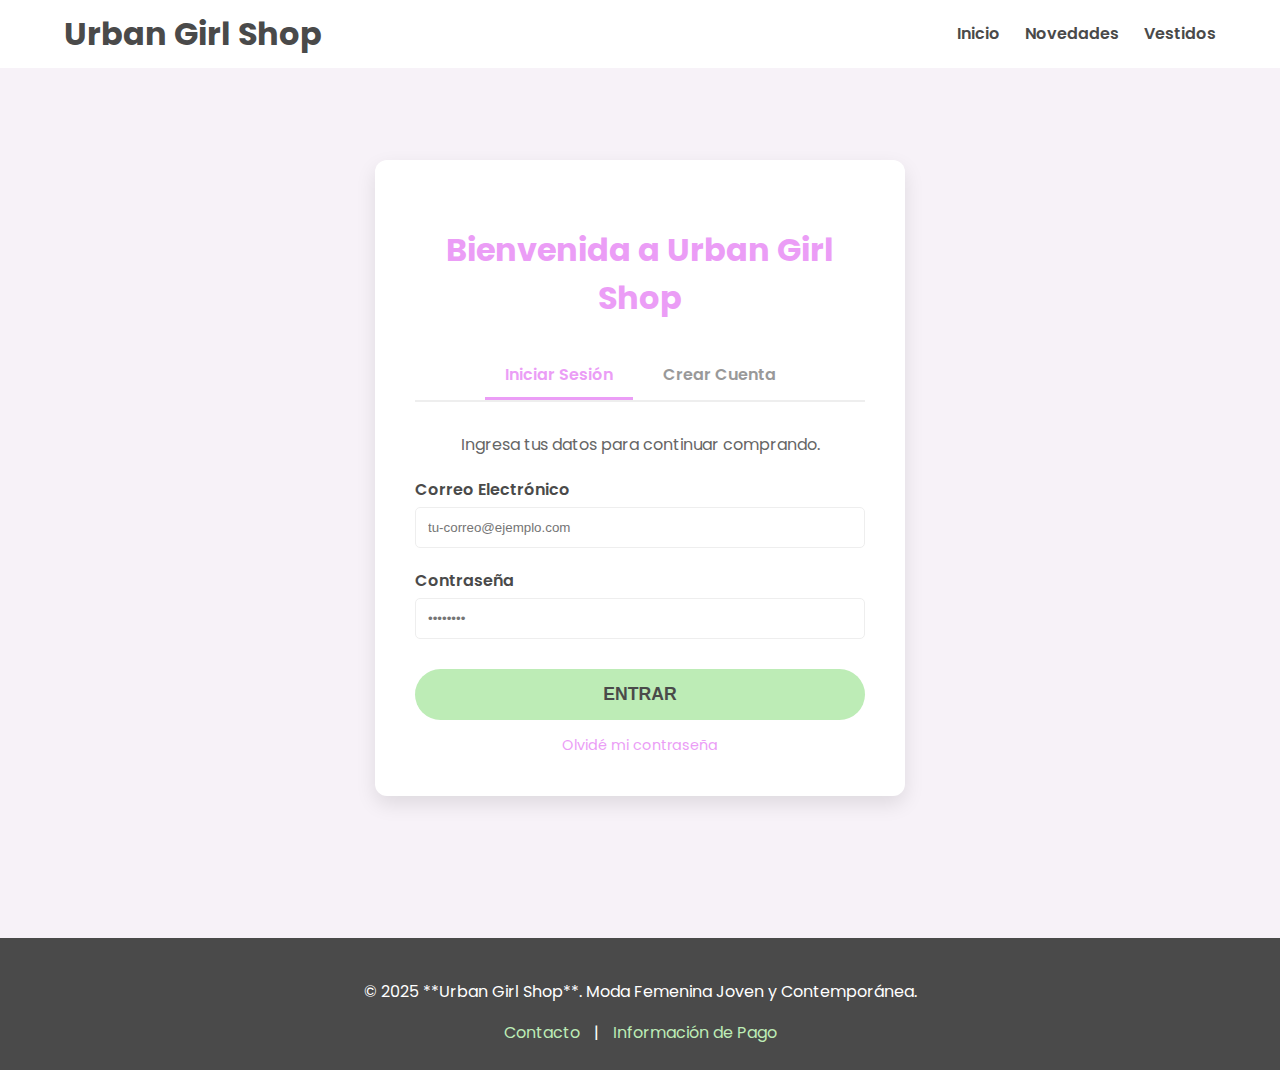
<file: cuentas.html>
<!DOCTYPE html>
<html lang="es">
<head>


    <meta charset="UTF-8">
    <meta name="viewport" content="width=device-width, initial-scale=1.0">
    <title>Iniciar Sesión / Registrarse | Urban Girl Shop</title>
    <link href="https://fonts.googleapis.com/css2?family=Poppins:wght=300;400;600;700&display=swap" rel="stylesheet">
    <link rel="stylesheet" href="style.css">
</head>
<body>

    <header class="main-header">
        <div class="logo">
            <h1>Urban Girl Shop</h1>
        </div>
        <nav class="main-nav">
            <a href="index.html">Inicio</a>
            <a href="#novedades">Novedades</a>
            <a href="#vestidos">Vestidos</a>
        </nav>
    </header>

    <main class="account-page-content">
        
        <div class="form-container">
            <h2>Bienvenida a Urban Girl Shop</h2>

            <div class="form-tabs">
                <a href="#login-form" class="tab-link active">Iniciar Sesión</a>
                <a href="#register-form" class="tab-link">Crear Cuenta</a>
            </div>

            <form id="login-form" class="account-form active">
                <p>Ingresa tus datos para continuar comprando.</p>
                
                <div class="input-group">
                    <label for="login-email">Correo Electrónico</label>
                    <input type="email" id="login-email" required placeholder="tu-correo@ejemplo.com">
                </div>
                
                <div class="input-group">
                    <label for="login-password">Contraseña</label>
                    <input type="password" id="login-password" required placeholder="••••••••">
                </div>
                
                <button type="submit" class="auth-btn btn-login">ENTRAR</button>
                <a href="#" class="forgot-password">Olvidé mi contraseña</a>
            </form>

            <form id="register-form" class="account-form">
                 <p>Únete a nuestra comunidad y disfruta de descuentos exclusivos.</p>

                 <div class="input-group">
                    <label for="register-name">Nombre Completo</label>
                    <input type="text" id="register-name" required placeholder="Tu Nombre">
                </div>

                <div class="input-group">
                    <label for="register-email">Correo Electrónico</label>
                    <input type="email" id="register-email" required placeholder="tu-correo@ejemplo.com">
                </div>
                
                <div class="input-group">
                    <label for="register-password">Crear Contraseña</label>
                    <input type="password" id="register-password" required placeholder="Mínimo 8 caracteres">
                </div>
                
                <button type="submit" class="auth-btn btn-register">REGISTRARME</button>
            </form>
        </div>

    </main>
    
    <footer>
        <p>&copy; 2025 **Urban Girl Shop**. Moda Femenina Joven y Contemporánea.</p>
        <div class="footer-links">
            <a href="#">Contacto</a> |
            <a href="#">Información de Pago</a>
        </div>
    </footer>

    <script>
        document.querySelectorAll('.form-tabs a').forEach(tab => {
            tab.addEventListener('click', function(e) {
                e.preventDefault();
                // 1. Ocultar todos los formularios y desactivar todos los enlaces
                document.querySelectorAll('.account-form').forEach(form => form.classList.remove('active'));
                document.querySelectorAll('.tab-link').forEach(link => link.classList.remove('active'));

                // 2. Mostrar el formulario objetivo y activar el enlace
                const targetId = this.getAttribute('href');
                document.querySelector(targetId).classList.add('active');
                this.classList.add('active');
            });
        });
    </script>

</body>

</html>
</file>
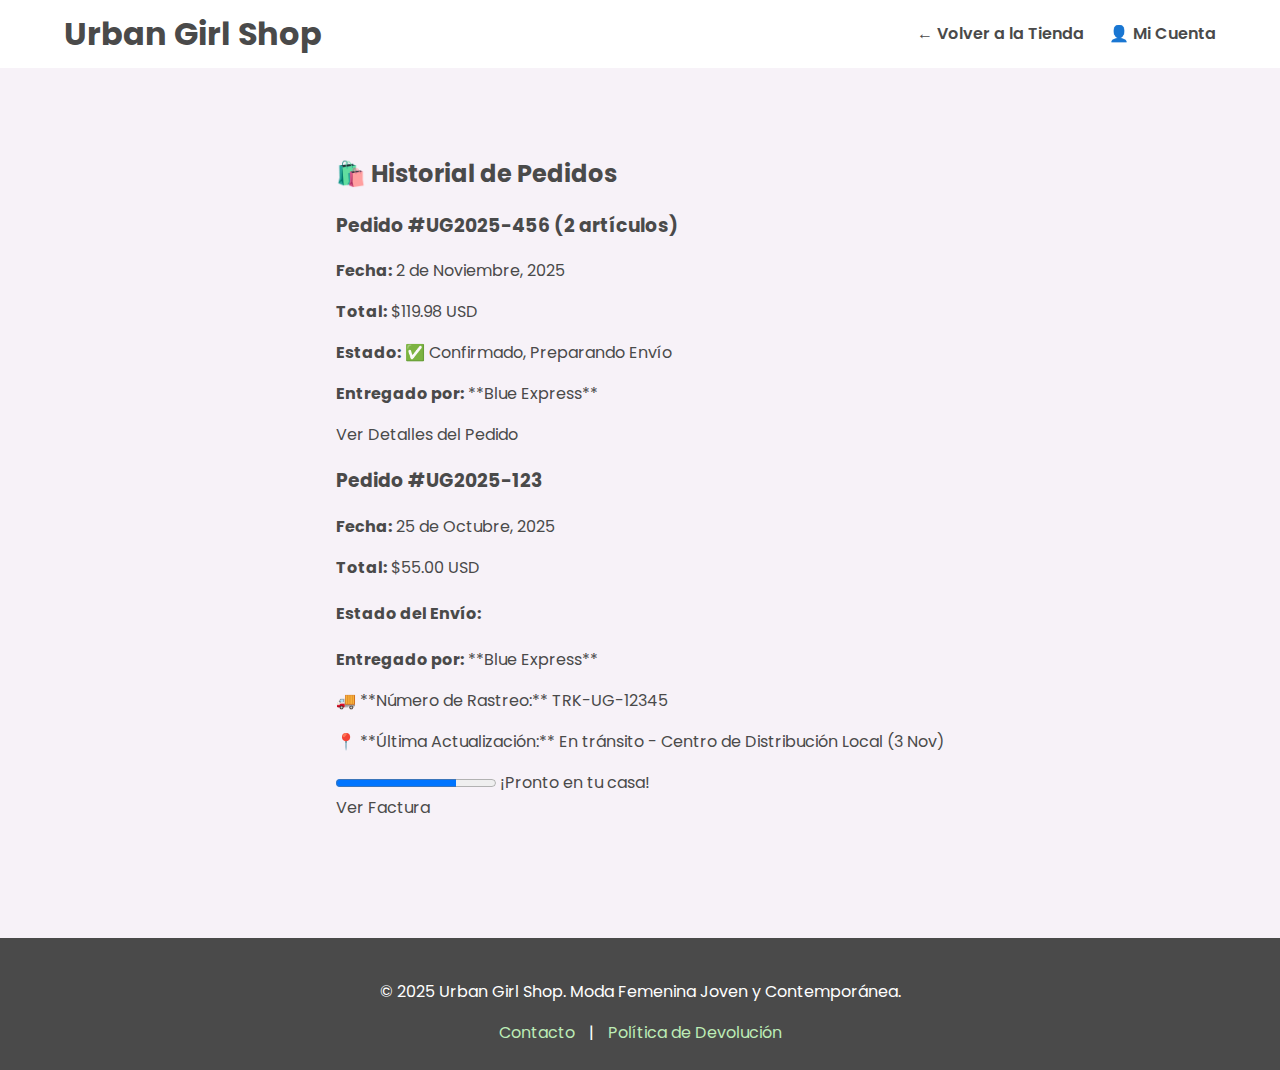
<file: historial.html>
<!DOCTYPE html>
<html lang="es">
<head>


    <meta charset="UTF-8">
    <meta name="viewport" content="width=device-width, initial-scale=1.0">
    <title>Mis Compras | Urban Girl Shop</title>
    <link href="https://fonts.googleapis.com/css2?family=Poppins:wght=300;400;600;700&display=swap" rel="stylesheet">
    <link rel="stylesheet" href="style.css"> 
</head>
<body>

    <header class="main-header">
        <div class="logo">
            <h1>Urban Girl Shop</h1>
        </div>
        <nav class="main-nav">
            <a href="index.html">← Volver a la Tienda</a>
            <a href="cuentas.html">👤 Mi Cuenta</a>
        </nav>
    </header>

    <main class="account-page-content">
        
        <section class="mis-compras-separada">
            <h2>🛍️ Historial de Pedidos</h2>
            
            <div class="compra-item">
                <h3>Pedido #UG2025-456 (2 artículos)</h3>
                <p><strong>Fecha:</strong> 2 de Noviembre, 2025</p>
                <p><strong>Total:</strong> $119.98 USD</p>
                <p><strong>Estado:</strong> <span class="status-confirmed">✅ Confirmado, Preparando Envío</span></p>
                <p><strong>Entregado por:</strong> **Blue Express**</p>
                <a href="#" class="btn-details">Ver Detalles del Pedido</a>
            </div>
            
            <div class="compra-item">
                <h3>Pedido #UG2025-123</h3>
                <p><strong>Fecha:</strong> 25 de Octubre, 2025</p>
                <p><strong>Total:</strong> $55.00 USD</p>
                
                <div class="rastreo-detalle">
                    <h4>Estado del Envío:</h4>
                    <p><strong>Entregado por:</strong> **Blue Express**</p>
                    <p>🚚 **Número de Rastreo:** <a href="https://www.blue.cl/seguimiento/TRK-UG-12345" target="_blank">TRK-UG-12345</a></p>
                    <p>📍 **Última Actualización:** En tránsito - Centro de Distribución Local (3 Nov)</p>
                    <progress value="75" max="100"></progress> <span class="progress-text">¡Pronto en tu casa!</span>
                </div>
                <a href="#" class="btn-details">Ver Factura</a>
            </div>
            
        </section>

    </main>

    <footer>
        <p>&copy; 2025 Urban Girl Shop. Moda Femenina Joven y Contemporánea.</p>
        <div class="footer-links">
            <a href="#">Contacto</a> |
            <a href="#">Política de Devolución</a>
        </div>
    </footer>

</body>

</html>
</file>
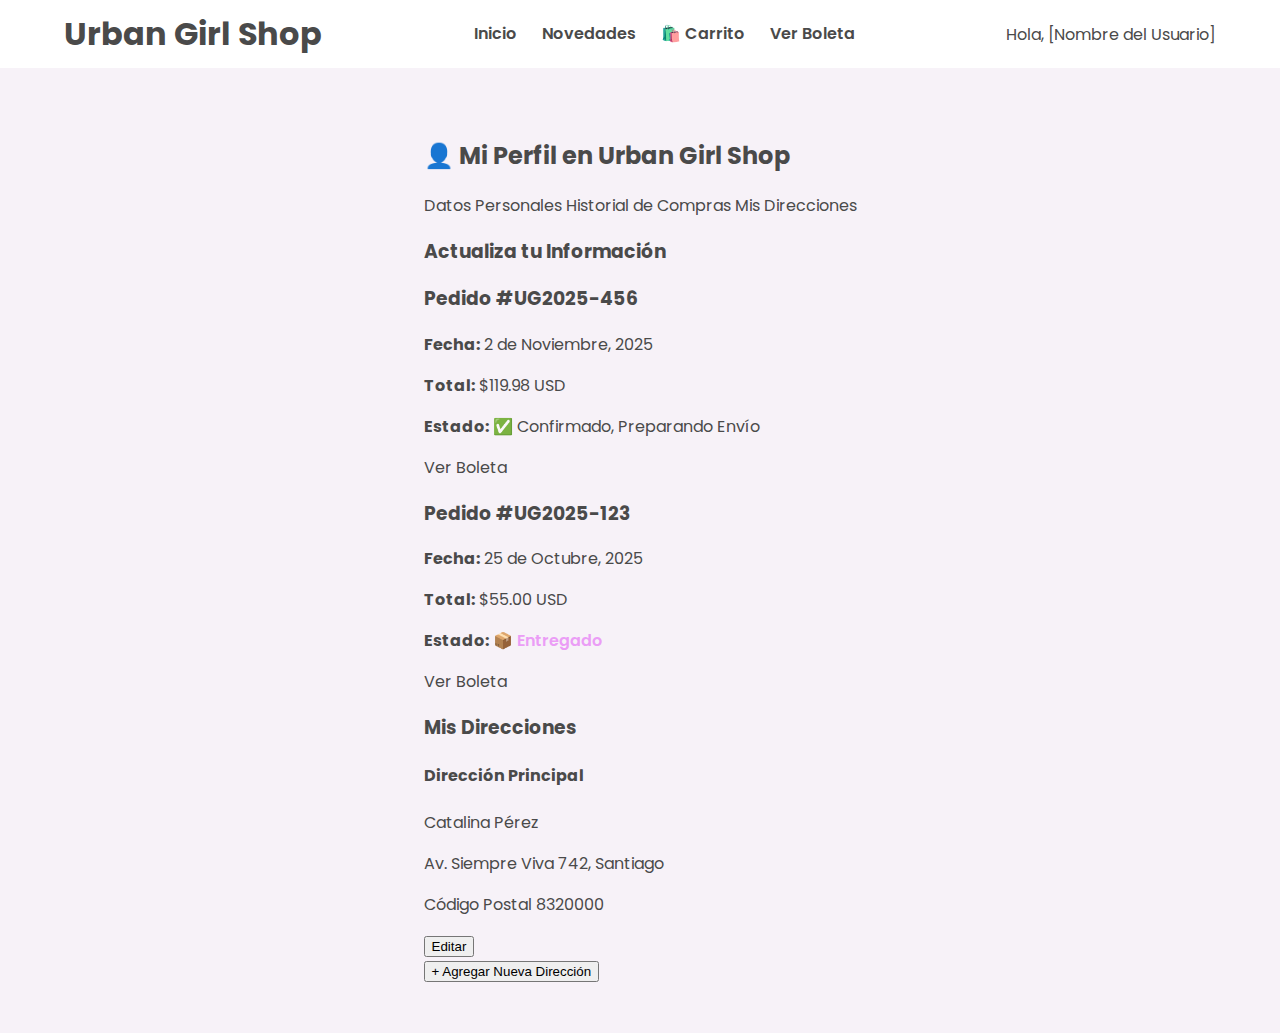
<file: Perfil.html>
<!DOCTYPE html>
<html lang="es">
<head>


    <meta charset="UTF-8">
    <meta name="viewport" content="width=device-width, initial-scale=1.0">
    <title>Mi Perfil | Urban Girl Shop</title>
    <link href="https://fonts.googleapis.com/css2?family=Poppins:wght=300;400;600;700&display=swap" rel="stylesheet">
    <link rel="stylesheet" href="style.css">
</head>
<body>

    <header class="main-header">
        <div class="logo">
            <h1>Urban Girl Shop</h1>
        </div>
        <nav class="main-nav">
            <a href="index.html">Inicio</a>
            <a href="#novedades">Novedades</a>
            <a href="carrito.html">🛍️ Carrito</a>
            <a href="boleta.html" class="btn-details">Ver Boleta</a>
        </nav>
        <div class="header-actions">
            <span class="welcome-user">Hola, [Nombre del Usuario]</span> 
        </div>
    </header>

    <main class="account-page-content">
        
        <div class="profile-container">
            <h2>👤 Mi Perfil en Urban Girl Shop</h2>

            <div class="profile-tabs">
                <a href="#tab-personal" class="profile-tab-link active">Datos Personales</a>
                <a href="#tab-historial" class="profile-tab-link">Historial de Compras</a>
                <a href="#tab-direcciones" class="profile-tab-link">Mis Direcciones</a>
            </div>

            <div class="profile-content-wrapper">

                <section id="tab-personal" class="profile-tab-content active">
                    <h3>Actualiza tu Información</h3>
                    <form class="account-form">
                        <div class="input-group">
                            <label for="profile-name">Nombre Completo</label>
                            <input type="text" id="profile-name" value="Catalina Pérez" required>
                        </div>
                        <div class="input-group">
                            <label for="profile-email">Correo Electrónico</label>
                            <input type="email" id="profile-email" value="catalina.p@email.com" required>
                        </div>
                        <button type="submit" class="auth-btn btn-login" style="width: auto; padding: 10px 30px;">Guardar Cambios</button>
                    </form>
                </section>

                <section id="tab-historial" class="profile-tab-content">
                    
                    <div class="mis-compras-separada-inner">
                        <div class="compra-item">
                            <h3>Pedido #UG2025-456</h3>
                            <p><strong>Fecha:</strong> 2 de Noviembre, 2025</p>
                            <p><strong>Total:</strong> $119.98 USD</p>
                            <p><strong>Estado:</strong> <span class="status-confirmed">✅ Confirmado, Preparando Envío</span></p>
                            <a href="#" class="btn-details">Ver Boleta</a>
                        </div>
                        <div class="compra-item">
                            <h3>Pedido #UG2025-123</h3>
                            <p><strong>Fecha:</strong> 25 de Octubre, 2025</p>
                            <p><strong>Total:</strong> $55.00 USD</p>
                            <p><strong>Estado:</strong> <span style="color: var(--color-acento-rosa); font-weight: 600;">📦 Entregado</span></p>
                            <a href="#" class="btn-details">Ver Boleta</a>
                        </div>
                    </div>
                </section>

                <section id="tab-direcciones" class="profile-tab-content">
                    <h3>Mis Direcciones</h3>
                    
                    <div class="address-card">
                        <h4>Dirección Principal</h4>
                        <p>Catalina Pérez</p>
                        <p>Av. Siempre Viva 742, Santiago</p>
                        <p>Código Postal 8320000</p>
                        <button class="edit-btn">Editar</button>
                    </div>
                    
                    <button class="add-address-btn">+ Agregar Nueva Dirección</button>
                </section>

            </div>
        </div>


    </main>
</file>
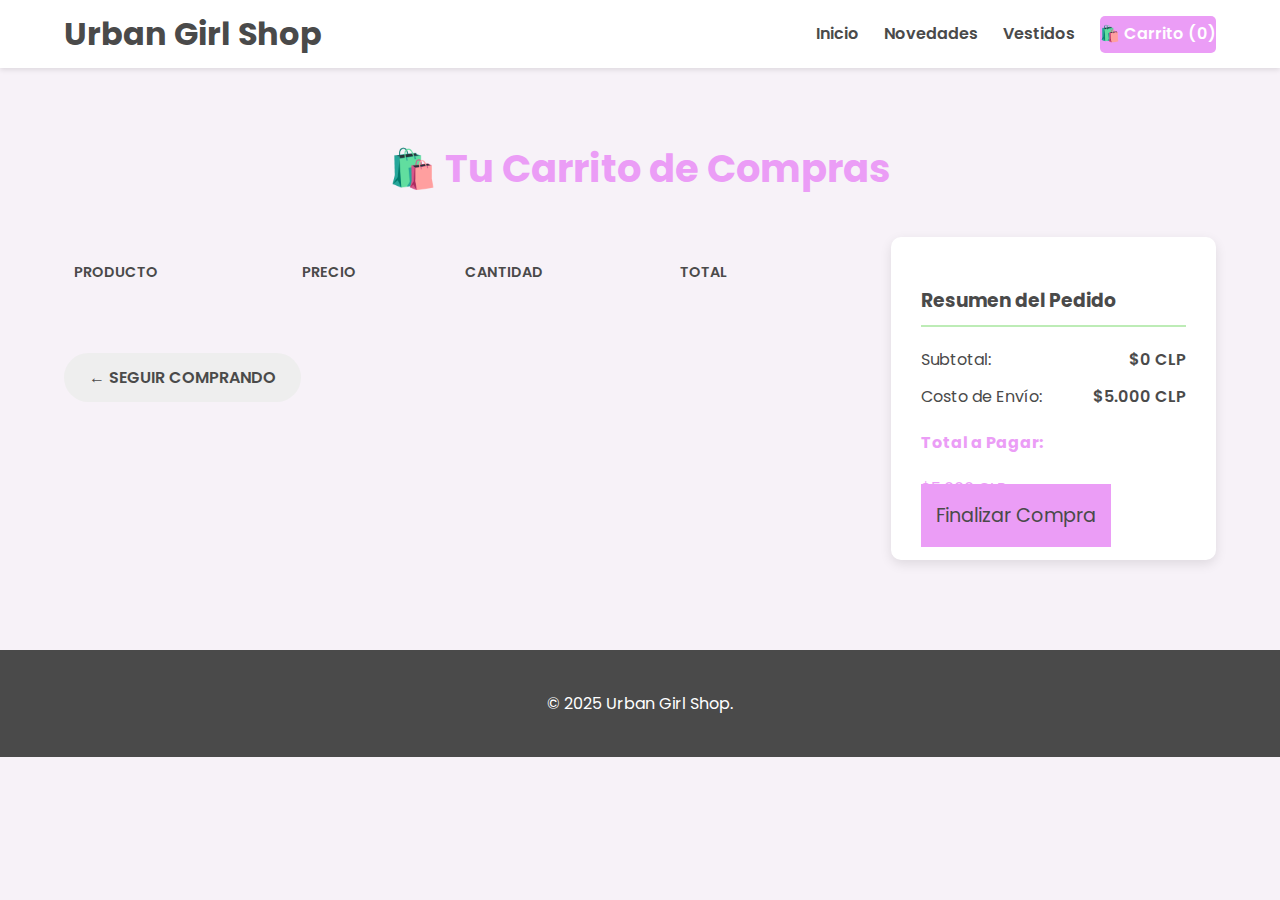
<file: producto.html>
<!DOCTYPE html>
<html lang="es">
<head>
    <meta charset="UTF-8">
    <meta name="viewport" content="width=device-width, initial-scale=1.0">
    <title>Carrito de Compras | Urban Girl Shop</title>
    <link href="https://fonts.googleapis.com/css2?family=Poppins:wght@300;400;600;700&display=swap" rel="stylesheet">
    <link rel="stylesheet" href="style.css">
</head>
<body>

<header class="main-header">
    <div class="logo" onclick="window.location.href='index.html'" style="cursor:pointer;">
        <h1>Urban Girl Shop</h1>
    </div>

    <nav class="main-nav">
        <a href="index.html">Inicio</a>
        <a href="#novedades">Novedades</a>
        <a href="#vestidos">Vestidos</a>
        <a href="#" class="cart-button" style="background-color: var(--color-acento-rosa);">
            🛍️ Carrito (<span id="cart-count-header">0</span>)
        </a>
    </nav>
</header>

<main class="cart-page-content">

    <h2>🛍️ Tu Carrito de Compras</h2>

    <div class="cart-container">

        <section class="cart-items">
            <table>
                <thead>
                    <tr>
                        <th>Producto</th>
                        <th>Precio</th>
                        <th>Cantidad</th>
                        <th>Total</th>
                        <th></th>
                    </tr>
                </thead>

                <tbody id="cart-table-body"></tbody>

            </table>

            <div class="cart-actions-bottom">
                <a href="index.html" class="continue-shopping-btn">← Seguir Comprando</a>
            </div>
        </section>

        <aside class="cart-summary">
            <h3>Resumen del Pedido</h3>
            <div class="summary-line">
                <span>Subtotal:</span>
                <span id="subtotal-amount">$0 CLP</span>
            </div>
            <div class="summary-line shipping">
                <span>Costo de Envío:</span>
                <span>$5.000 CLP</span>
            </div>
            <div class="summary-total">
                <h4>Total a Pagar:</h4>
                <span id="total-amount">$0 CLP</span>
            </div>
            <a href="checkout.html" class="checkout-btn">Finalizar Compra</a>
        </aside>

    </div>

</main>

<footer>
    <p>&copy; 2025 Urban Girl Shop.</p>
</footer>

<script>
document.addEventListener("DOMContentLoaded", () => {

    const SHIPPING_COST = 5000;

    const productData = JSON.parse(sessionStorage.getItem("productData")) || {};
    let cart = JSON.parse(sessionStorage.getItem("shoppingCart")) || {};
    let stock = JSON.parse(sessionStorage.getItem("productStock")) || {};

    const tableBody = document.getElementById("cart-table-body");
    const subtotalSpan = document.getElementById("subtotal-amount");
    const totalSpan = document.getElementById("total-amount");
    const headerCountSpan = document.getElementById("cart-count-header");

    const timers = {}; // <--- Timers individuales por producto

    function formatCLP(v) {
        return "$" + v.toLocaleString("es-CL") + " CLP";
    }

    function updateStorage() {
        sessionStorage.setItem("shoppingCart", JSON.stringify(cart));
        sessionStorage.setItem("productStock", JSON.stringify(stock));
    }

    function startTimer(productId) {
        if (timers[productId]) return;

        let timeLeft = 40;

        timers[productId] = setInterval(() => {
            const el = document.getElementById(`timer-${productId}`);
            if (!el) return;

            el.textContent = `Reserva expira en: ${timeLeft} segundos`;

            if (timeLeft <= 0) {
                clearInterval(timers[productId]);
                delete timers[productId];
                removeProduct(productId);
            }

            timeLeft--;
        }, 1000);
    }

    function renderCart() {
        tableBody.innerHTML = "";
        let subtotal = 0;
        let totalItems = 0;

        for (const id in cart) {
            const qty = cart[id];
            const p = productData[id];
            if (!p) continue;

            const itemTotal = p.price * qty;
            subtotal += itemTotal;
            totalItems += qty;

            const tr = document.createElement("tr");

            tr.innerHTML = `
                <td class="item-info">
                    <img src="${p.img}" class="cart-item-img">
                    <div>
                        <h4>${p.name}</h4>
                        <small>SKU: ${id}</small><br>
                        <span id="stock-${id}" style="color:#009900;font-weight:bold;">Stock disponible: ${stock[id]} unidades</span><br>
                        <span id="timer-${id}" style="color:#d9534f;font-weight:bold;"></span>
                    </div>
                </td>

                <td>${formatCLP(p.price)}</td>

                <td>
                    <div class="qty-control">
                        <button class="qty-btn" data-id="${id}" data-delta="-1">-</button>
                        <span>${qty}</span>
                        <button class="qty-btn" data-id="${id}" data-delta="+1">+</button>
                    </div>
                </td>

                <td>${formatCLP(itemTotal)}</td>

                <td><button class="remove-btn" data-id="${id}" style="background:#ff4444;color:white;">Eliminar</button></td>
            `;

            tableBody.appendChild(tr);

            startTimer(id);
        }

        subtotalSpan.textContent = formatCLP(subtotal);
        totalSpan.textContent = formatCLP(subtotal + SHIPPING_COST);
        headerCountSpan.textContent = totalItems;

        addListeners();
    }

    function addListeners() {
        document.querySelectorAll(".qty-btn").forEach(b => {
            b.onclick = () => {
                const id = b.dataset.id;
                const delta = parseInt(b.dataset.delta);

                if (delta === 1 && stock[id] <= 0) return;

                cart[id] += delta;

                if (cart[id] <= 0) {
                    removeProduct(id);
                    return;
                }

                stock[id] -= delta;
                updateStorage();
                renderCart();
            };
        });

        document.querySelectorAll(".remove-btn").forEach(b => {
            b.onclick = () => removeProduct(b.dataset.id);
        });
    }

    function removeProduct(id) {
        if (timers[id]) {
            clearInterval(timers[id]);
            delete timers[id];
        }

        stock[id] += cart[id];
        delete cart[id];

        updateStorage();
        renderCart();
    }

    renderCart();
});
</script>

</body>
</html>
</file>
<file: style.css>
/* VARIABLES DE COLOR PASTELES */
:root {
    --color-fondo: #F7F2F8; /* Fondo principal (Malva Muy Claro) */
    --color-acento-rosa: #eb9df6; /* Rosa Bebé (Principal) */
    --color-acento-menta: #BDECB6; /* Menta Suave (Secundario/Botones) */
    --color-texto: #4A4A4A; /* Gris Oscuro para legibilidad */
    --color-blanco: #ffffff;
    --color-gris-claro: #EEEEEE;
}

/* ESTILOS GLOBALES */
body {
    font-family: 'Poppins', sans-serif;
    margin: 0;
    padding: 0;
    background-color: var(--color-fondo);
    color: var(--color-texto);
}

a {
    text-decoration: none;
    color: var(--color-texto);
}

/* 1. ENCABEZADO Y BARRA DE NAVEGACIÓN */
.main-header {
    background-color: var(--color-blanco);
    padding: 10px 5%;
    display: flex;
    /* Distribuye logo, nav y acciones */
    justify-content: space-between; 
    align-items: center;
    box-shadow: 0 2px 5px rgba(0, 0, 0, 0.1);
    /* Se asegura que la barra ocupe todo el ancho */
    width: 90%; 
}
/* ========================================================= */
/* --- MEDIA QUERY: DISEÑO RESPONSIVO (MÓVILES Y TABLETS) --- */
/* ========================================================= */

@media (max-width: 800px) {
    
    /* 1. NAVEGACIÓN (HEADER): Cambiar de línea a menú de hamburguesa */
    
    .menu-toggle {
        display: block; /* Muestra el botón ☰ */
    }

    .header-nav-container {
        display: none; /* OCULTA el menú principal por defecto */
        /* ... Estilos de posicionamiento del menú desplegable ... */
    }
    
    .header-nav-container.is-open {
        display: flex; /* MUESTRA el menú cuando se hace clic */
        flex-direction: column;
    }
    
    /* 2. CONTENIDO PRINCIPAL: Apilar en una sola columna */
    
    /* Aplica a Checkout, Producto y Contacto */
    .checkout-grid, 
    .product-detail-grid, 
    .contact-grid {
        grid-template-columns: 1fr; /* Una sola columna */
        flex-direction: column;
        gap: 20px;
    }
    
    /* 3. PERFIL: Pestañas en columna */
    
    .profile-tabs {
        flex-direction: column;
    }
    
    /* 4. TIPOGRAFÍA Y RELLENOS: Ajustes finos */
    
    .main-header, .account-page-content, .contact-page-content {
        padding: 10px 3%; /* Reduce el relleno lateral para aprovechar el espacio */
    }
    
    .product-title {
        font-size: 2.2em; /* Hace que los títulos sean más pequeños */
    }
    
    /* ... y el resto de ajustes de apilamiento vertical ... */
}
/* --- ESTILOS PARA EL LOGO (en styles.css) --- */

.header-logo {
    /* Define un tamaño máximo para que la imagen quepa bien en el header */
    max-height: 120px; /* Puedes ajustar este valor si tu barra es más alta o más baja */
    width: auto;     /* Mantiene la proporción de la imagen */
    display: block;  /* Asegura que no haya espacio extra debajo de la imagen */
}

/* Si quieres que el contenedor del logo no tenga márgenes innecesarios: */
.main-header .logo h1, .main-header .logo a {
    margin: 0;
    padding: 0;
}

/* Estilos de la barra del menú */
.main-nav {
    display: flex;
    gap: 25px; /* Espacio entre los enlaces */
}

.main-nav a {
    font-weight: 600;
    padding: 5px 0;
    border-bottom: 2px solid transparent;
    transition: border-bottom 0.3s, color 0.3s;
}

.main-nav a:hover {
    color: var(--color-acento-rosa);
    border-bottom: 2px solid var(--color-acento-rosa);
}

/* Acciones (Búsqueda y Carrito) */
.header-actions {
    display: flex;
    align-items: center;
    gap: 15px;
}

/* Búsqueda */
.search-form {
    display: flex;
}
.search-form input[type="search"] {
    padding: 8px;
    border: 1px solid var(--color-gris-claro);
    border-radius: 5px 0 0 5px;
    width: 150px;
}

.search-form button {
    padding: 8px 12px;
    background-color: var(--color-acento-menta);
    color: var(--color-texto);
    border: none;
    border-radius: 0 5px 5px 0;
    cursor: pointer;
    font-weight: 600;
}

.cart-button {
    font-weight: 600;
    padding: 8px 10px;
    background-color: var(--color-acento-rosa);
    color: var(--color-blanco);
    border-radius: 5px;
}

/* 2. BANNER PRINCIPAL */
.hero-banner {
    background-color: var(--color-acento-rosa);
    color: var(--color-blanco);
    text-align: center;
    padding: 60px 20px;
    margin-bottom: 40px;
}

.hero-banner h2 {
    font-size: 2.8em;
    font-weight: 700;
    margin-bottom: 10px;
}

.cta-button {
    display: inline-block;
    background-color: var(--color-acento-menta);
    color: var(--color-texto);
    padding: 12px 25px;
    border-radius: 30px;
    margin-top: 20px;
    font-weight: 700;
    transition: background-color 0.3s;
}

/* 3. CONTENIDO PRINCIPAL Y SECCIONES ORDENADAS */
.store-content {
    padding: 0 5%;
}

.category-section {
    margin-bottom: 50px;
    padding: 30px 0;
    /* Línea divisoria suave entre secciones */
    border-top: 1px solid var(--color-gris-claro); 
}

.category-section h2 {
    font-size: 2em;
    color: var(--color-acento-rosa);
    margin-bottom: 25px;
    text-align: center;
}

.product-grid {
    display: flex;
    gap: 30px;
    flex-wrap: wrap; 
    justify-content: center; /* Centra las tarjetas si no llenan la línea */
}

.product-card {
    background-color: var(--color-blanco);
    border: 1px solid #e0e0e0;
    padding: 15px;
    border-radius: 10px;
    text-align: center;
    width: 250px; 
    box-shadow: 0 4px 10px rgba(0, 0, 0, 0.05);
    transition: transform 0.3s;
}

.product-card:hover {
    transform: translateY(-5px);
    box-shadow: 0 6px 12px rgba(0, 0, 0, 0.1);
}

.product-card img {
    width: 100%;
    height: 250px; /* Tamaño fijo para el placeholder */
    object-fit: cover;
    border-radius: 8px;
    margin-bottom: 15px;
    background-color: #fcecf0; /* Fondo pastel para el placeholder */
}

.product-card h4 {
    font-weight: 600;
    margin: 5px 0;
}

.product-card .price {
    font-weight: 700;
    color: var(--color-acento-rosa);
    font-size: 1.2em;
    margin: 10px 0 15px;
}

.add-to-cart {
    background-color: var(--color-acento-menta);
    color: var(--color-texto);
    border: none;
    padding: 10px 20px;
    border-radius: 20px;
    cursor: pointer;
    font-weight: 600;
    transition: background-color 0.3s;
}

.add-to-cart:hover {
    background-color: #92d989; /* Menta un poco más oscura */
}

/* 4. FOOTER */
footer {
    background-color: var(--color-texto);
    color: var(--color-blanco);
    text-align: center;
    padding: 25px;
    margin-top: 50px;
}

footer a {
    color: var(--color-acento-menta);
    margin: 0 10px;
    font-weight: 400;
}

/* --- ESTILOS REFINADOS PARA LA PÁGINA DEL CARRITO (carrito.html) --- */

.cart-page-content {
    padding: 40px 5%;
}

.cart-page-content h2 {
    text-align: center;
    font-size: 2.4em;
    font-weight: 700;
    color: var(--color-acento-rosa); /* Título más destacado en rosa pastel */
    margin-bottom: 40px;
}

/* Distribución principal (Flexbox) */
.cart-container {
    display: flex;
    gap: 30px;
    align-items: flex-start; /* Asegura que el resumen quede arriba */
}

/* A. LISTA DE PRODUCTOS (Tabla con diseño limpio) */
.cart-items {
    flex: 3; /* Ocupa la mayor parte del espacio */
}

.cart-items table {
    width: 100%;
    border-collapse: separate; /* Permite bordes más limpios */
    border-spacing: 0 10px; /* Espacio vertical entre filas */
    background-color: transparent; /* Fondo transparente */
}

.cart-items thead {
    border-bottom: 2px solid var(--color-acento-menta); /* Separador pastel */
}

.cart-items th {
    padding: 15px 10px;
    text-align: left;
    font-weight: 600;
    color: var(--color-texto);
    text-transform: uppercase;
    font-size: 0.9em;
    background-color: var(--color-fondo); /* Fondo muy claro para encabezado */
}

.cart-items tbody tr {
    background-color: var(--color-blanco);
    border-radius: 8px;
    box-shadow: 0 2px 4px rgba(0, 0, 0, 0.05); /* Sombra suave para separar filas */
    transition: box-shadow 0.3s;
}

.cart-items tbody tr:hover {
    box-shadow: 0 4px 10px rgba(0, 0, 0, 0.1);
}

.cart-items td {
    padding: 15px 10px;
    border: none; /* Quitamos los bordes internos de la tabla */
    vertical-align: middle;
}

/* Columna de información del producto (Estilo de Tarjeta) */
.item-info {
    display: flex;
    align-items: center;
    gap: 15px;
    font-weight: 600;
}

.cart-item-img {
    width: 80px; /* Imagen un poco más grande */
    height: 80px;
    object-fit: cover;
    border-radius: 6px;
    border: 2px solid var(--color-acento-rosa); /* Borde rosa suave */
    background-color: #fcecf0; 
}

.item-info h4 {
    margin: 0;
    font-size: 1em;
}

.item-info small {
    display: block;
    font-weight: 400;
    color: #888;
    font-size: 0.9em;
}

.qty-input {
    width: 60px;
    padding: 8px;
    text-align: center;
    border: 1px solid var(--color-gris-claro);
    border-radius: 4px;
}

.remove-btn {
    background: var(--color-acento-rosa); /* Botón de eliminar con fondo rosa */
    color: var(--color-blanco);
    border: none;
    padding: 8px;
    border-radius: 50%; /* Circular */
    cursor: pointer;
    font-size: 0.8em;
    line-height: 1;
    transition: background-color 0.3s;
}

.remove-btn:hover {
    background-color: #ffb8c7;
}

/* Botones inferiores del carrito */
.cart-actions-bottom {
    display: flex;
    justify-content: space-between;
    margin-top: 30px;
    padding: 15px 0;
}

.continue-shopping-btn, .update-cart-btn {
    padding: 12px 25px;
    border-radius: 30px; /* Botones tipo píldora */
    font-weight: 600;
    text-transform: uppercase;
    cursor: pointer;
    border: none;
    transition: all 0.3s;
}

.continue-shopping-btn {
    background-color: var(--color-gris-claro);
    color: var(--color-texto);
}
.continue-shopping-btn:hover {
    background-color: #ccc;
}

.update-cart-btn {
    background-color: var(--color-acento-menta);
    color: var(--color-texto);
}
.update-cart-btn:hover {
    background-color: #92d989;
    box-shadow: 0 4px 6px rgba(189, 236, 182, 0.5);
}


/* B. RESUMEN DEL PEDIDO (Mismo estilo limpio) */
.cart-summary {
    flex: 1; 
    background-color: var(--color-blanco);
    padding: 30px;
    border-radius: 10px;
    box-shadow: 0 4px 12px rgba(0, 0, 0, 0.1); /* Sombra un poco más marcada */
}

.cart-summary h3 {
    border-bottom: 2px solid var(--color-acento-menta); /* Separador Menta */
    padding-bottom: 10px;
    margin-bottom: 20px;
    font-weight: 700;
    color: var(--color-texto);
}

.summary-line {
    display: flex;
    justify-content: space-between;
    margin-bottom: 12px;
}

.summary-line span:last-child {
    font-weight: 600;
    color: var(--color-texto);
}
.summary-total h4 {
    color: var(--color-acento-rosa); /* Título de Total en rosa */
}

.summary-total span {
    color: var(--color-acento-rosa);
}

.checkout-btn {
    /* Botón de checkout más prominente */
    background-color: var(--color-acento-rosa);
    padding: 18px 15px;
    font-size: 1.2em;
}

.checkout-btn:hover {
    background-color: #ffb8c7; 
}
/* --- ESTILOS ESPECÍFICOS PARA LA PÁGINA DE CUENTA (cuenta.html) --- */

.account-page-content {
    display: flex;
    justify-content: center;
    align-items: center;
    padding: 50px 20px;
    min-height: 80vh; /* Asegura que ocupe casi toda la altura visible */
    background-color: var(--color-fondo);
}

.form-container {
    width: 100%;
    max-width: 450px;
    background-color: var(--color-blanco);
    padding: 40px;
    border-radius: 12px;
    box-shadow: 0 8px 20px rgba(0, 0, 0, 0.1);
    text-align: center;
}

.form-container h2 {
    color: var(--color-acento-rosa);
    margin-bottom: 30px;
    font-size: 2em;
}

/* PESTAÑAS (LOGIN / REGISTRO) */
.form-tabs {
    display: flex;
    justify-content: center;
    margin-bottom: 30px;
    border-bottom: 2px solid var(--color-gris-claro);
}

.tab-link {
    padding: 10px 20px;
    font-weight: 600;
    color: #999;
    border-bottom: 3px solid transparent;
    transition: all 0.3s;
    margin: 0 5px;
}

.tab-link.active {
    color: var(--color-acento-rosa);
    border-bottom: 3px solid var(--color-acento-rosa);
}

/* FORMULARIOS */
.account-form {
    text-align: left;
    display: none; /* Oculto por defecto para alternar con JS/CSS */
}

.account-form.active {
    display: block; /* Se muestra el formulario activo */
}

.account-form p {
    text-align: center;
    margin-bottom: 20px;
    color: #666;
}

.input-group {
    margin-bottom: 20px;
}

.input-group label {
    display: block;
    font-weight: 600;
    margin-bottom: 5px;
    color: var(--color-texto);
}

.input-group input {
    width: 100%;
    padding: 12px;
    border: 1px solid var(--color-gris-claro);
    border-radius: 5px;
    box-sizing: border-box; /* Fundamental para que el padding no desborde */
    transition: border-color 0.3s;
}

.input-group input:focus {
    border-color: var(--color-acento-menta);
    outline: none;
}

/* BOTONES DE AUTENTICACIÓN */
.auth-btn {
    width: 100%;
    padding: 15px;
    border: none;
    border-radius: 30px;
    font-weight: 700;
    font-size: 1.1em;
    cursor: pointer;
    margin-top: 10px;
    transition: background-color 0.3s;
}

.btn-login {
    background-color: var(--color-acento-menta);
    color: var(--color-texto);
}
.btn-login:hover {
    background-color: #92d989;
}

.btn-register {
    background-color: var(--color-acento-rosa);
    color: var(--color-blanco);
}
.btn-register:hover {
    background-color: #ffb8c7;
}

.forgot-password {
    display: block;
    text-align: center;
    margin-top: 15px;
    font-size: 0.9em;
    color: var(--color-acento-rosa);
}
/* Estilo para el enlace de "Cuenta" */
.account-link {
    padding: 8px 10px;
    font-weight: 600;
    color: var(--color-texto);
    transition: color 0.3s;
}
.account-link:hover {
    color: var(--color-acento-menta);
}
/* --- ESTILOS ESPECÍFICOS PARA LA PÁGINA DE CHECKOUT (checkout.html) --- */

.checkout-header {
    justify-content: center; /* Centrar el logo */
    padding: 10px 5%;
    border-bottom: 5px solid var(--color-acento-menta); /* Borde seguro */
}
.checkout-header .main-nav {
    display: block;
}
.checkout-header .main-nav a {
    font-weight: 400;
    color: #888;
}

.checkout-page-content {
    padding: 40px 5%;
    background-color: var(--color-fondo);
}

.checkout-page-content h2 {
    text-align: center;
    font-size: 2.2em;
    color: var(--color-acento-rosa);
    margin-bottom: 40px;
}

.checkout-grid {
    display: flex;
    gap: 40px;
    max-width: 1200px;
    margin: 0 auto;
}

/* A. COLUMNA DE FORMULARIOS */
.checkout-forms {
    flex: 2; /* Ocupa 2/3 del espacio */
}

.checkout-step {
    background-color: var(--color-blanco);
    padding: 30px;
    border-radius: 10px;
    margin-bottom: 30px;
    box-shadow: 0 4px 10px rgba(0, 0, 0, 0.05);
}

.checkout-step h3 {
    color: var(--color-acento-menta);
    border-bottom: 1px solid var(--color-gris-claro);
    padding-bottom: 10px;
    margin-bottom: 20px;
    font-weight: 700;
}

/* Estilos de los inputs (reutilizando .input-group de cuenta.html) */
.shipping-form, .card-form {
    padding-top: 10px;
}

.input-group-row {
    display: flex;
    gap: 20px;
}
.input-group-row .input-group {
    flex: 1;
}

/* Opciones de pago (Radio buttons) */
.payment-options {
    margin-bottom: 20px;
}
.payment-radio {
    display: block;
    background-color: var(--color-fondo);
    padding: 15px;
    border-radius: 5px;
    margin-bottom: 10px;
    cursor: pointer;
    font-weight: 600;
}
.payment-radio input {
    margin-right: 10px;
    accent-color: var(--color-acento-rosa); /* Cambia el color del radio button */
}

/* B. RESUMEN DEL PEDIDO FINAL */
.checkout-summary {
    flex: 1; /* Ocupa 1/3 del espacio */
    background-color: var(--color-blanco);
    padding: 30px;
    border-radius: 10px;
    box-shadow: 0 4px 12px rgba(0, 0, 0, 0.1);
    height: fit-content;
    position: sticky; /* Se mantiene visible al hacer scroll */
    top: 20px;
}

.checkout-summary h3 {
    font-size: 1.5em;
    color: var(--color-acento-rosa);
    border-bottom: 2px solid var(--color-acento-menta);
    padding-bottom: 10px;
    margin-bottom: 20px;
}

.item-preview {
    display: flex;
    justify-content: space-between;
    margin-bottom: 8px;
    font-size: 0.95em;
    color: #666;
}

.summary-line.subtotal, .summary-line.shipping-cost {
    padding-top: 10px;
    border-top: 1px solid var(--color-gris-claro);
    margin-top: 10px;
}

.summary-total.final-total {
    border-top: 2px solid var(--color-acento-rosa);
    padding-top: 15px;
    margin-top: 20px;
}

/* Botón de Pagar */
.place-order-btn {
    width: 100%;
    background-color: var(--color-acento-rosa);
    color: var(--color-blanco);
    border: none;
    padding: 18px;
    border-radius: 30px;
    margin-top: 25px;
    font-size: 1.3em;
    font-weight: 700;
    cursor: pointer;
    transition: background-color 0.3s;
}
.place-order-btn:hover {
    background-color: #ffb8c7;
}

.security-note {
    text-align: center;
    margin-top: 15px;
    font-size: 0.9em;
    color: var(--color-acento-menta);
}


  #loader {
    position: fixed;
    width: 100%;
    height: 100%;
    background-color: #fff;
    display: flex;
    justify-content: center;
    align-items: center;
    z-index: 9999;
    transition: opacity 0.8s ease, visibility 0.8s ease;
  }

  #loader img {
    width: 200px;
    animation: fadeIn 1.5s ease-in-out infinite alternate;
  }

  @keyframes fadeIn {
    from { opacity: 0.5; transform: scale(0.95); }
    to { opacity: 1; transform: scale(1.05); }
  }

  #main {
    opacity: 0;
    transition: opacity 1s ease;
  }

  #main.show {
    opacity: 1;
  }
</file>
<file: style2.css>
/* --- ESTILOS ESPECÍFICOS PARA LA BOLETA (Recibo - boleta.html) --- */

.receipt-header {
    background-color: var(--color-fondo); /* Fondo pastel para el encabezado */
    border-bottom: 1px solid var(--color-gris-claro);
}
.receipt-header .main-nav a {
    font-weight: 400;
    color: var(--color-acento-rosa);
}

.receipt-page-content {
    background-color: var(--color-fondo);
    padding: 40px 5%;
    display: flex;
    justify-content: center;
}

.receipt-container {
    max-width: 700px;
    width: 100%;
    background-color: var(--color-blanco);
    padding: 40px;
    border-radius: 10px;
    box-shadow: 0 4px 20px rgba(0, 0, 0, 0.15);
}

.receipt-header-info {
    text-align: center;
    margin-bottom: 30px;
}
.receipt-header-info h2 {
    font-size: 2.5em;
    color: var(--color-acento-menta);
    margin-bottom: 5px;
}
.receipt-header-info p {
    margin: 5px 0;
}
.receipt-header-info p:last-child {
    font-style: italic;
    margin-top: 15px;
}

.pastel-hr {
    border: none;
    height: 1px;
    background-color: var(--color-acento-rosa); /* Línea divisoria pastel */
    margin: 30px 0;
}

.receipt-section {
    margin-bottom: 30px;
}
.receipt-section h3 {
    color: var(--color-texto);
    font-size: 1.4em;
    font-weight: 700;
    margin-bottom: 15px;
}

/* Estilo para la información del cliente */
.info-grid {
    display: flex;
    justify-content: space-between;
    gap: 30px;
}
.info-grid p {
    margin: 5px 0;
}

/* Estilo de la Tabla de Productos */
.items-detail table {
    width: 100%;
    border-collapse: collapse;
}
.items-detail th, .items-detail td {
    padding: 12px 0;
    text-align: left;
    border-bottom: 1px dashed var(--color-gris-claro); /* Borde punteado para recibo */
}
.items-detail thead th {
    font-weight: 600;
    color: var(--color-acento-rosa);
    border-bottom: 2px solid var(--color-acento-rosa);
}

.qty-col, .price-col, .total-col {
    text-align: right;
    width: 15%;
}
.total-col {
    font-weight: 600;
}

/* Resumen y Pago */
.summary-payment {
    text-align: right;
}

.summary-payment .summary-line {
    justify-content: flex-end; /* Alinea subtotal a la derecha */
    gap: 50px;
    margin-bottom: 8px;
}

.summary-payment .summary-line span:first-child {
    color: #666;
}

.summary-payment .summary-line.tax {
    border-top: 1px solid var(--color-gris-claro);
    padding-top: 5px;
    margin-top: 10px;
}

.summary-total.final-total {
    border-top: 2px solid var(--color-acento-menta);
    margin-top: 15px;
    padding-top: 10px;
}

.summary-total.final-total h4 {
    color: var(--color-acento-menta);
    font-size: 1.5em;
}
.summary-total.final-total span {
    font-size: 1.5em;
    color: var(--color-acento-menta);
}

.payment-method-note {
    font-style: italic;
    color: #888;
    margin-top: 5px;
}

.receipt-footer-actions {
    text-align: center;
    margin-top: 30px;
}

.print-btn {
    background-color: var(--color-acento-rosa);
    color: var(--color-blanco);
    padding: 12px 25px;
    border: none;
    border-radius: 30px;
    font-weight: 600;
    cursor: pointer;
    transition: background-color 0.3s;
}
.print-btn:hover {
    background-color: #ffb8c7;
}

/* --- ESTILOS DE IMPRESIÓN --- */
@media print {
    body {
        background-color: white;
    }
    .receipt-header, footer, .receipt-footer-actions {
        display: none; /* Oculta navegación y botones al imprimir */
    }
    .receipt-container {
        box-shadow: none;
        padding: 0;
    }
    .pastel-hr {
        background-color: black;
        height: 1px;
    }
}
/* ========================================================= */
/* --- SECCIÓN PRODUCTO INDIVIDUAL (producto.html) --- */
/* ========================================================= */

.product-page-content {
    max-width: 1200px;
    margin: 40px auto;
    padding: 0 20px;
}

/* --- Migas de pan (Breadcrumbs) --- */
.breadcrumbs {
    margin-bottom: 20px;
    font-size: 0.9em;
    color: #999;
}
.breadcrumbs a {
    color: var(--color-acento-rosa);
    font-weight: 400;
}

/* --- Estructura principal de 2 columnas --- */
.product-detail-grid {
    display: grid;
    grid-template-columns: 1fr 1fr; /* Una columna para imagen, una para info */
    gap: 50px;
    background-color: var(--color-blanco);
    padding: 30px;
    border-radius: 10px;
    box-shadow: 0 5px 20px rgba(0, 0, 0, 0.05);
}

/* --- A. GALERÍA DE IMÁGENES --- */
.main-image {
    width: 100%;
    height: auto;
    border-radius: 8px;
    box-shadow: 0 2px 10px rgba(0, 0, 0, 0.1);
    margin-bottom: 15px;
}

.thumbnails {
    display: flex;
    gap: 10px;
}
.thumbnail {
    width: 80px;
    height: 80px;
    object-fit: cover;
    border-radius: 5px;
    cursor: pointer;
    border: 2px solid transparent;
    transition: border 0.2s;
}
.thumbnail.active, .thumbnail:hover {
    border-color: var(--color-acento-menta);
}

/* --- B. INFORMACIÓN Y COMPRA --- */
.product-info {
    padding-top: 20px;
}

.product-title {
    font-size: 2.8em;
    color: var(--color-texto);
    margin-bottom: 5px;
    font-weight: 700;
}

.product-price {
    font-size: 2em;
    font-weight: 700;
    color: var(--color-acento-rosa);
    margin-bottom: 25px;
}

.info-separator {
    border: none;
    border-top: 1px dashed var(--color-gris-claro);
    margin: 25px 0;
}

/* --- SELECTORES DE OPCIONES (Color y Talla) --- */
.selector-group {
    margin-bottom: 20px;
}
.selector-group label {
    display: block;
    font-weight: 600;
    color: var(--color-texto);
    margin-bottom: 8px;
    font-size: 1.1em;
}

/* Selector de Color (Swatches) */
.color-options {
    display: flex;
    gap: 10px;
}
.color-swatch {
    width: 35px;
    height: 35px;
    border-radius: 50%;
    border: 2px solid #ccc;
    cursor: pointer;
    transition: all 0.2s;
}
.color-swatch.active {
    border-color: var(--color-acento-menta);
    box-shadow: 0 0 0 4px rgba(140, 234, 187, 0.5); 
    transform: scale(1.05);
}

/* Selector de Talla (Dropdown) */
.custom-select {
    padding: 10px 15px;
    border: 1px solid var(--color-gris-claro);
    border-radius: 5px;
    font-size: 1em;
    width: 200px;
    background-color: var(--color-fondo);
}

.size-guide-link {
    margin-left: 15px;
    color: var(--color-acento-rosa);
    font-weight: 500;
}

/* --- ACCIONES DE COMPRA --- */
.purchase-actions {
    display: flex;
    gap: 20px;
    margin-top: 30px;
}

.qty-input {
    width: 80px;
    text-align: center;
    padding: 10px;
    border: 1px solid var(--color-acento-menta);
    border-radius: 5px;
    font-size: 1.1em;
}

.add-to-cart-btn {
    flex-grow: 1; 
    padding: 15px 30px;
    background-color: var(--color-acento-rosa);
    color: var(--color-blanco);
    border: none;
    border-radius: 30px;
    font-weight: 600;
    font-size: 1.2em;
    cursor: pointer;
    transition: background-color 0.3s, transform 0.2s;
}
.add-to-cart-btn:hover {
    background-color: #ffb8c7;
    transform: translateY(-2px);
}

/* --- DESCRIPCIÓN Y CARACTERÍSTICAS --- */
.detail-heading {
    font-size: 1.3em;
    color: var(--color-acento-menta);
    margin-top: 20px;
    margin-bottom: 10px;
    font-weight: 600;
}

.features-list {
    list-style-type: '🌸 '; 
    padding-left: 20px;
}
.features-list li {
    margin-bottom: 5px;
}

/* --- RESPONSIVE: Ajuste para móvil (800px o menos) --- */
@media (max-width: 800px) {
    .product-detail-grid {
        grid-template-columns: 1fr; /* Pasa a una sola columna */
        padding: 20px;
        gap: 20px;
    }
    .product-info {
        padding-top: 0;
    }
    .product-title {
        font-size: 2.2em;
    }
    .purchase-actions {
        flex-direction: column;
    }
    .qty-input {
        width: 100%;
    }
    .thumbnails {
        justify-content: center; /* Centra las miniaturas en móvil */
    }
}
</file>
